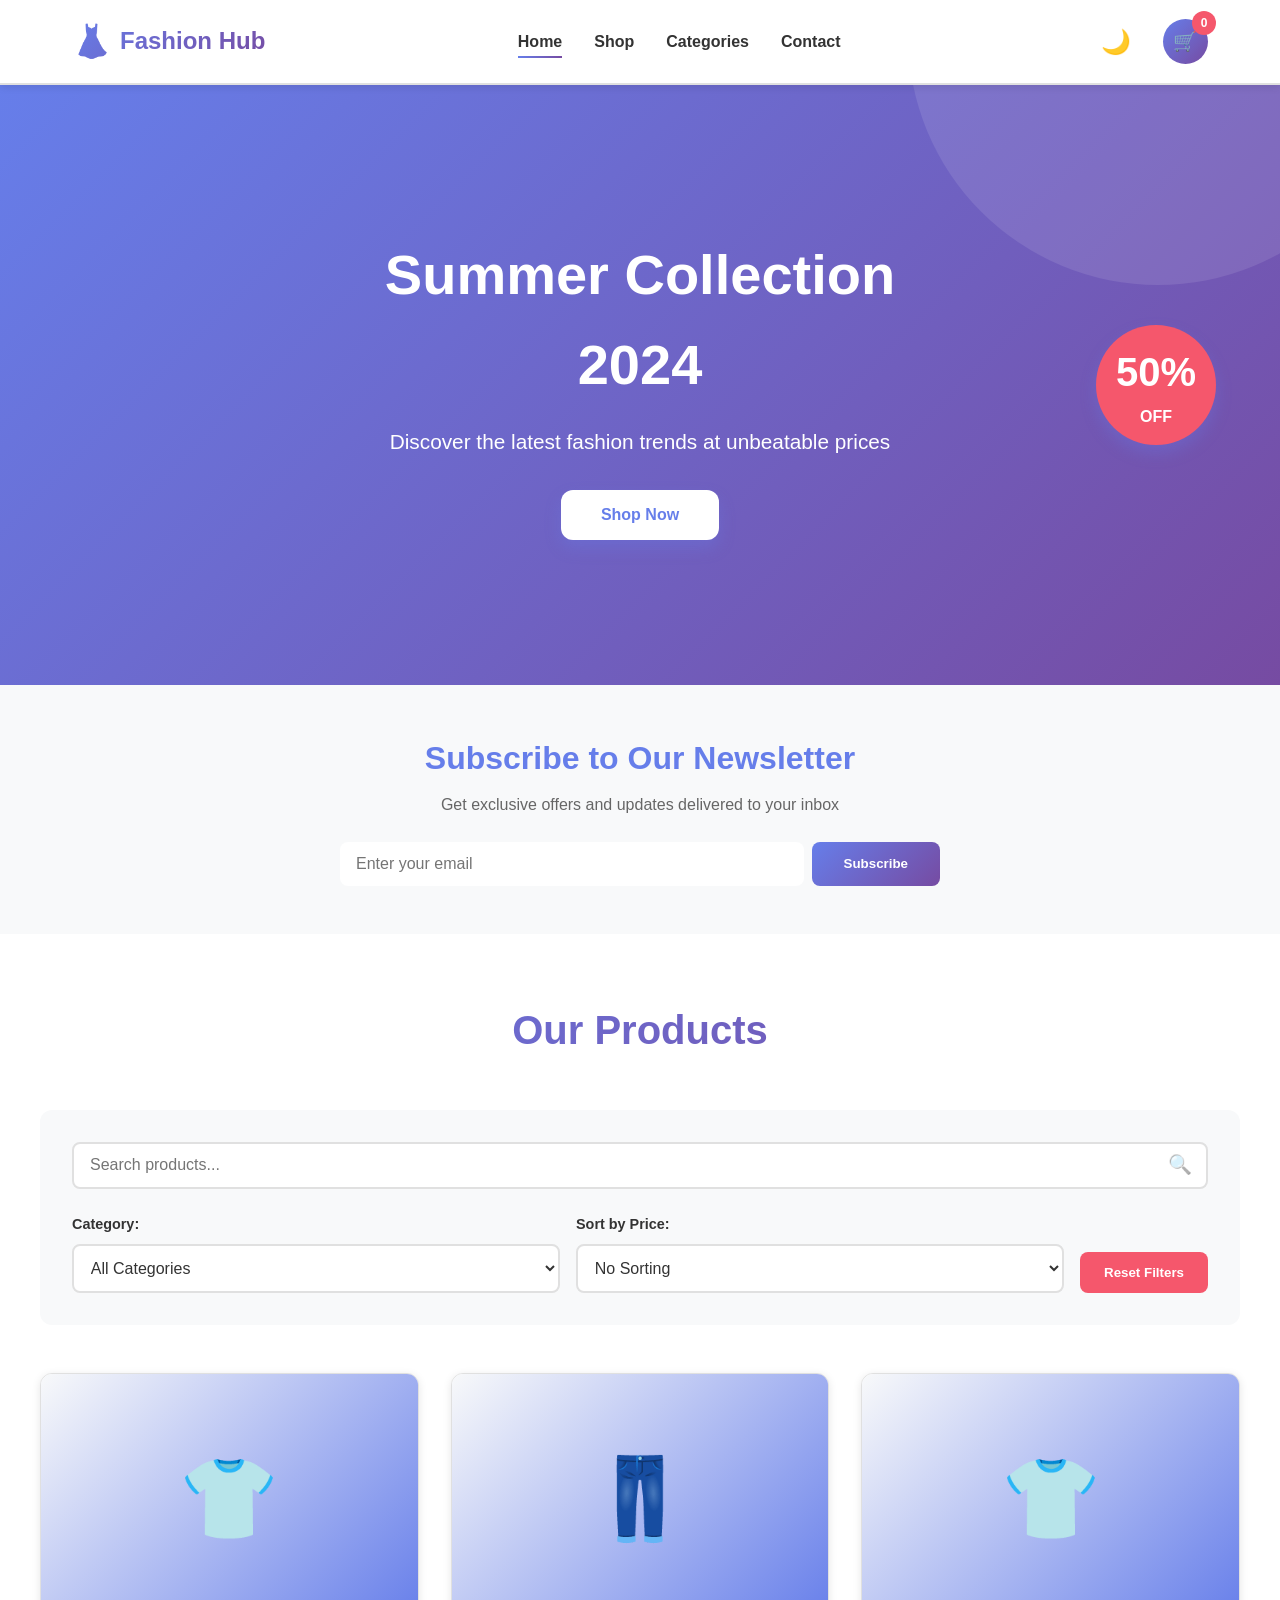
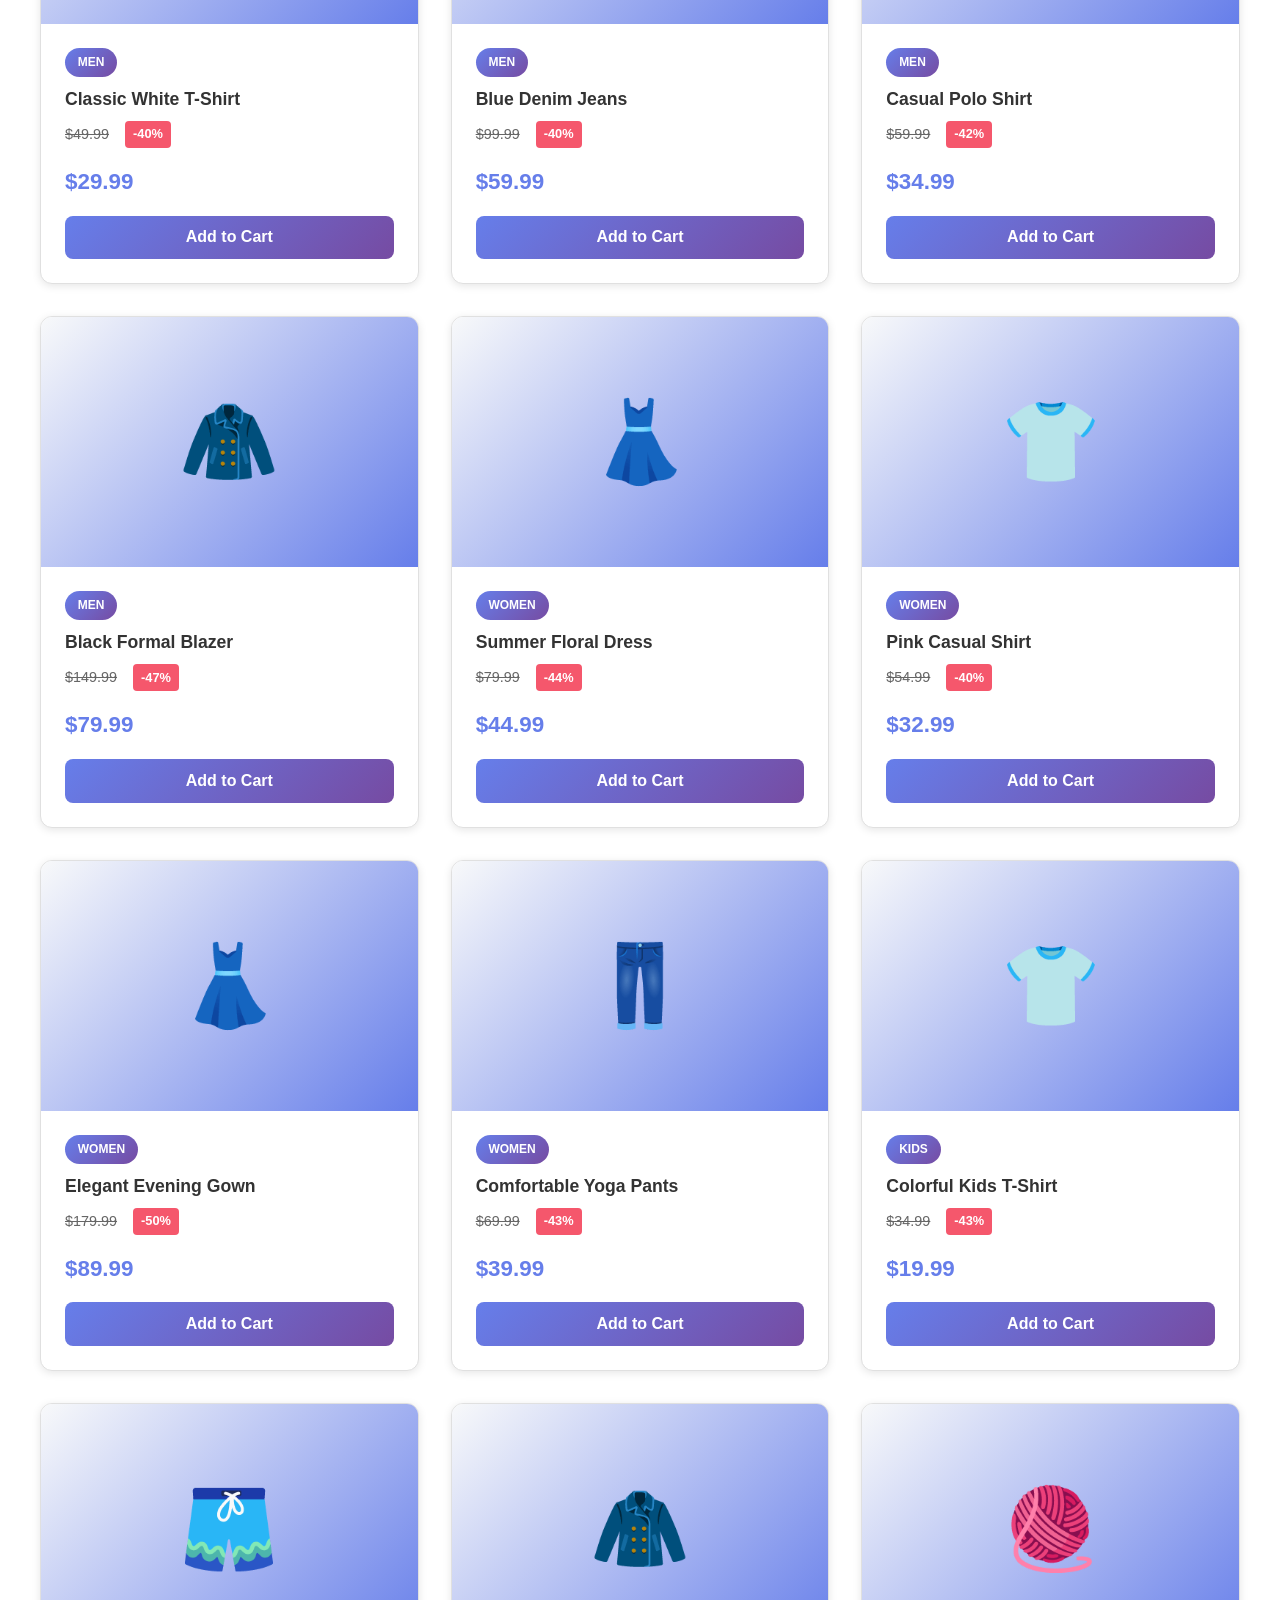
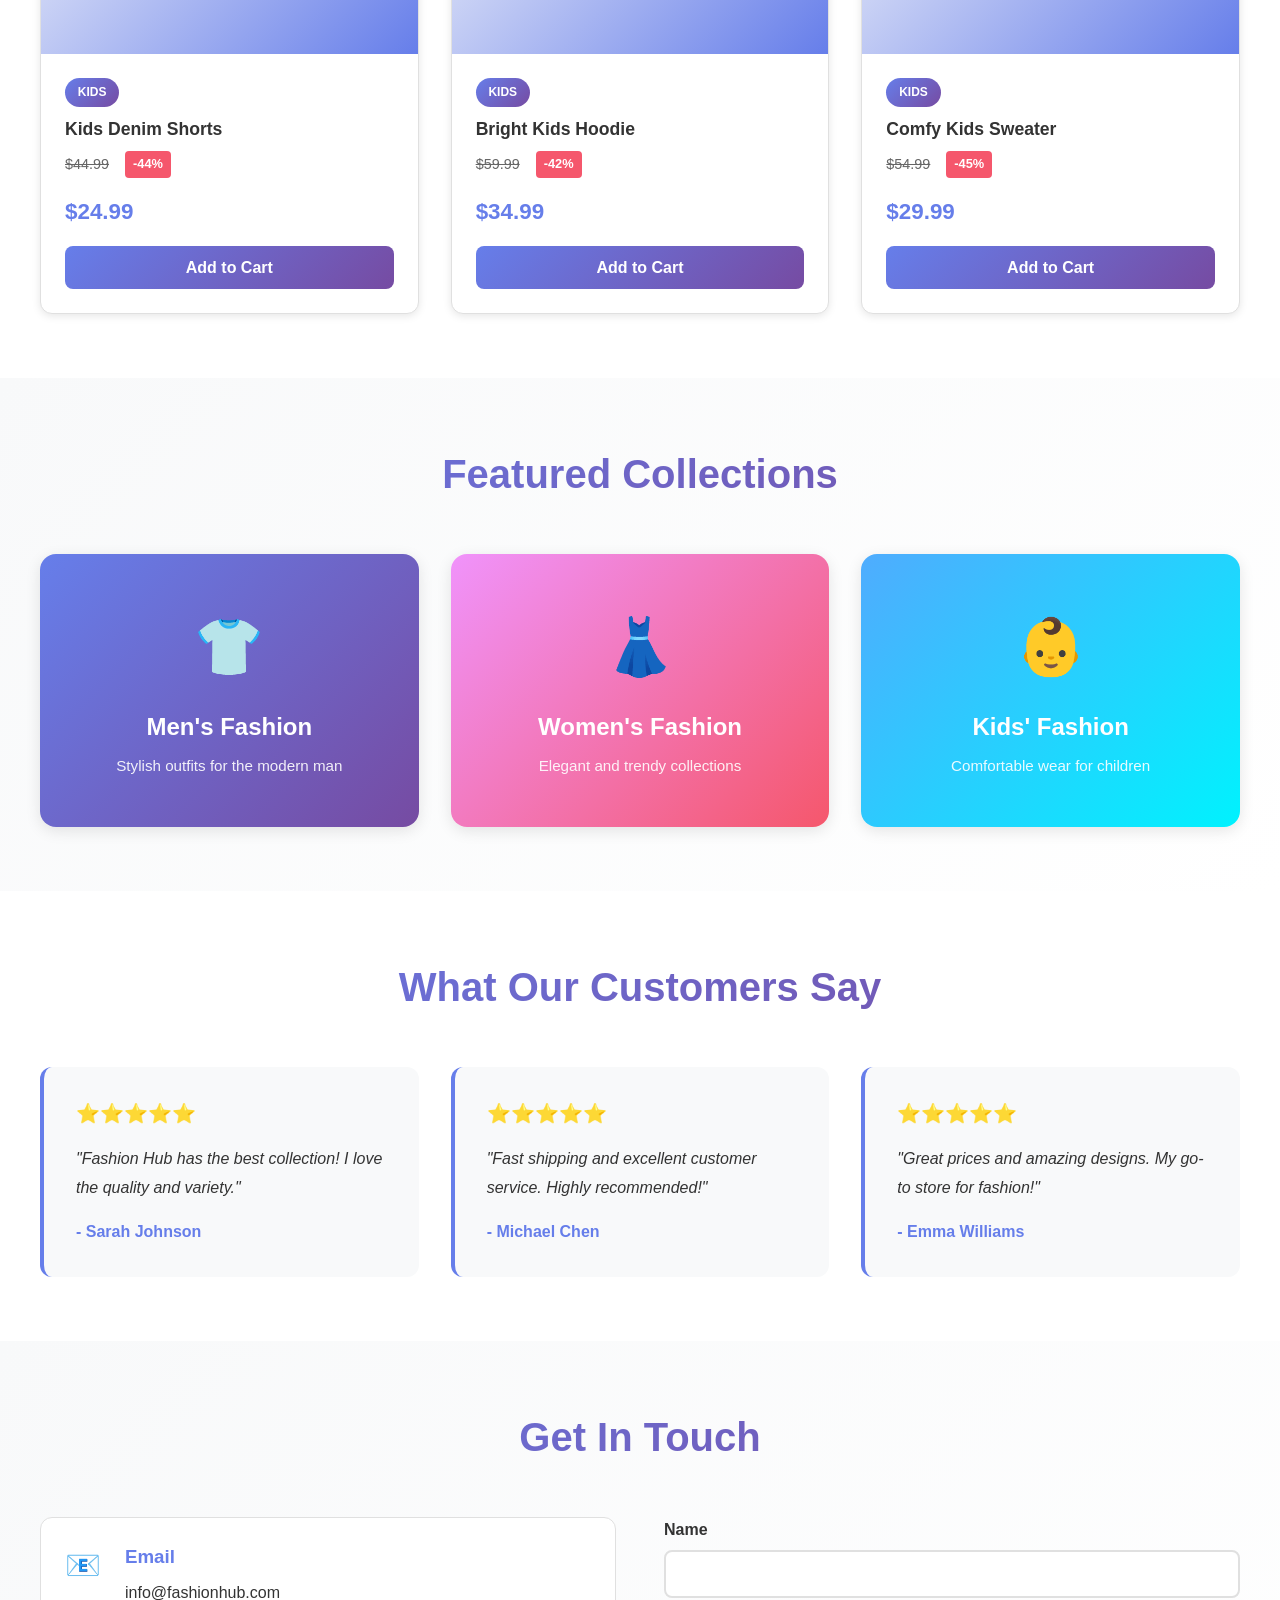
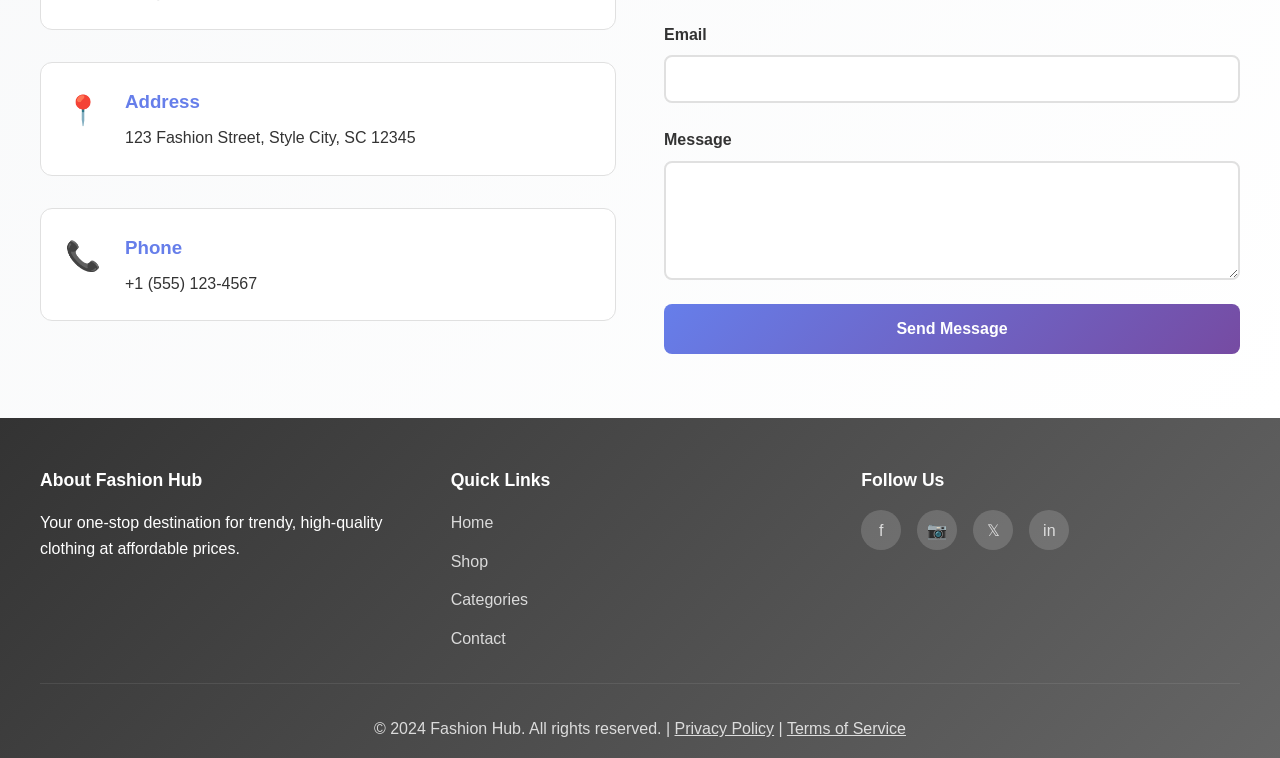
<file: index.html>
<!DOCTYPE html>
<html lang="en">
<head>
    <meta charset="UTF-8">
    <meta name="viewport" content="width=device-width, initial-scale=1.0">
    <title>Fashion Hub - Online Clothing Store</title>
    <style>

:root {
    /* Color Scheme - Light Mode */
    --primary-color: #667eea;
    --secondary-color: #764ba2;
    --accent-color: #f5576c;
    --text-color: #333333;
    --light-text: #666666;
    --bg-color: #ffffff;
    --light-bg: #f8f9fa;
    --border-color: #e0e0e0;
    --shadow: 0 2px 8px rgba(0, 0, 0, 0.1);
    --shadow-hover: 0 8px 16px rgba(102, 126, 234, 0.3);
    
    /* Spacing */
    --spacing-xs: 0.5rem;
    --spacing-sm: 1rem;
    --spacing-md: 1.5rem;
    --spacing-lg: 2rem;
    --spacing-xl: 3rem;
    
    /* Border Radius */
    --radius-sm: 4px;
    --radius-md: 8px;
    --radius-lg: 12px;
    --radius-xl: 16px;
    
    /* Transitions */
    --transition: all 0.3s ease;
}

/* Dark Mode Variables */
body.dark-mode {
    --text-color: #f0f0f0;
    --light-text: #b0b0b0;
    --bg-color: #1a1a1a;
    --light-bg: #2d2d2d;
    --border-color: #404040;
    --shadow: 0 2px 8px rgba(0, 0, 0, 0.3);
    --shadow-hover: 0 8px 16px rgba(102, 126, 234, 0.5);
}

* {
    margin: 0;
    padding: 0;
    box-sizing: border-box;
}

html {
    scroll-behavior: smooth;
}

body {
    font-family: 'Segoe UI', Tahoma, Geneva, Verdana, sans-serif;
    background-color: var(--bg-color);
    color: var(--text-color);
    line-height: 1.6;
    transition: background-color 0.3s ease, color 0.3s ease;
}

a {
    text-decoration: none;
    color: inherit;
    transition: var(--transition);
}

button {
    cursor: pointer;
    border: none;
    font-family: inherit;
    transition: var(--transition);
}

/* ==================== 
   Loading Animation
   ==================== */

.loading-animation {
    position: fixed;
    top: 0;
    left: 0;
    width: 100%;
    height: 100%;
    background: var(--bg-color);
    display: flex;
    flex-direction: column;
    justify-content: center;
    align-items: center;
    z-index: 9999;
    animation: fadeOut 0.5s ease-out 1.5s forwards;
}

.spinner {
    width: 50px;
    height: 50px;
    border: 4px solid var(--light-bg);
    border-top-color: var(--primary-color);
    border-radius: 50%;
    animation: spin 1s linear infinite;
}

.loading-animation p {
    margin-top: 1rem;
    color: var(--light-text);
    font-weight: 600;
}

@keyframes spin {
    to { transform: rotate(360deg); }
}

@keyframes fadeOut {
    to {
        opacity: 0;
        visibility: hidden;
    }
}

/* ==================== 
   Navigation Bar
   ==================== */

.navbar {
    background: var(--bg-color);
    box-shadow: var(--shadow);
    position: sticky;
    top: 0;
    z-index: 100;
    border-bottom: 2px solid var(--border-color);
    transition: var(--transition);
}

.navbar-container {
    max-width: 1200px;
    margin: 0 auto;
    padding: 1rem 2rem;
    display: flex;
    justify-content: space-between;
    align-items: center;
}

.navbar-logo {
    display: flex;
    align-items: center;
    gap: 0.5rem;
    font-size: 1.5rem;
    font-weight: 700;
    background: linear-gradient(135deg, var(--primary-color), var(--secondary-color));
    -webkit-background-clip: text;
    -webkit-text-fill-color: transparent;
    background-clip: text;
}

.logo-icon {
    font-size: 2rem;
}

.nav-menu {
    display: flex;
    list-style: none;
    gap: 2rem;
}

.nav-link {
    font-weight: 600;
    color: var(--text-color);
    position: relative;
    padding-bottom: 0.5rem;
}

.nav-link::after {
    content: '';
    position: absolute;
    bottom: 0;
    left: 0;
    width: 0;
    height: 2px;
    background: linear-gradient(90deg, var(--primary-color), var(--secondary-color));
    transition: width 0.3s ease;
}

.nav-link:hover::after,
.nav-link.active::after {
    width: 100%;
}

.navbar-right {
    display: flex;
    align-items: center;
    gap: 1.5rem;
}

.theme-toggle {
    background: none;
    font-size: 1.5rem;
    cursor: pointer;
    padding: 0.5rem;
    border-radius: 50%;
    transition: var(--transition);
}

.theme-toggle:hover {
    background: var(--light-bg);
    transform: scale(1.1);
}

.cart-icon-container {
    position: relative;
}

.cart-btn {
    background: linear-gradient(135deg, var(--primary-color), var(--secondary-color));
    color: white;
    border-radius: 50%;
    width: 45px;
    height: 45px;
    display: flex;
    align-items: center;
    justify-content: center;
    font-size: 1.2rem;
    position: relative;
    transition: var(--transition);
}

.cart-btn:hover {
    transform: scale(1.1);
    box-shadow: var(--shadow-hover);
}

.cart-count {
    position: absolute;
    top: -8px;
    right: -8px;
    background: var(--accent-color);
    color: white;
    width: 24px;
    height: 24px;
    border-radius: 50%;
    display: flex;
    align-items: center;
    justify-content: center;
    font-size: 0.75rem;
    font-weight: 700;
}

.hamburger-menu {
    display: none;
    flex-direction: column;
    cursor: pointer;
    gap: 0.4rem;
}

.hamburger-menu span {
    width: 25px;
    height: 3px;
    background: var(--text-color);
    border-radius: 2px;
    transition: var(--transition);
}

/* ==================== 
   Hero Section
   ==================== */

.hero {
    background: linear-gradient(135deg, var(--primary-color), var(--secondary-color));
    color: white;
    padding: 8rem 2rem;
    text-align: center;
    position: relative;
    overflow: hidden;
    min-height: 600px;
    display: flex;
    align-items: center;
    justify-content: center;
}

.hero::before {
    content: '';
    position: absolute;
    top: -50%;
    right: -10%;
    width: 500px;
    height: 500px;
    background: rgba(255, 255, 255, 0.1);
    border-radius: 50%;
    animation: float 6s ease-in-out infinite;
}

.hero-content {
    position: relative;
    z-index: 2;
    max-width: 600px;
    margin: 0 auto;
}

.hero-title {
    font-size: 3.5rem;
    font-weight: 700;
    margin-bottom: 1rem;
    animation: slideDown 0.8s ease-out;
}

.hero-subtitle {
    font-size: 1.3rem;
    margin-bottom: 2rem;
    opacity: 0.95;
    animation: slideUp 0.8s ease-out 0.2s both;
}

.hero-btn {
    background: white;
    color: var(--primary-color);
    padding: 1rem 2.5rem;
    font-size: 1rem;
    font-weight: 700;
    border-radius: var(--radius-lg);
    box-shadow: var(--shadow-hover);
    transition: var(--transition);
    animation: slideUp 0.8s ease-out 0.4s both;
}

.hero-btn:hover {
    transform: translateY(-3px);
    box-shadow: 0 12px 20px rgba(0, 0, 0, 0.2);
}

.hero-discount {
    position: absolute;
    right: 5%;
    top: 50%;
    transform: translateY(-50%);
}

.discount-badge {
    background: var(--accent-color);
    width: 120px;
    height: 120px;
    border-radius: 50%;
    display: flex;
    flex-direction: column;
    justify-content: center;
    align-items: center;
    color: white;
    font-weight: 700;
    box-shadow: var(--shadow-hover);
    animation: pulse 2s ease-in-out infinite;
}

.discount-percent {
    font-size: 2.5rem;
}

.discount-text {
    font-size: 1rem;
}

@keyframes float {
    0%, 100% { transform: translateY(0px); }
    50% { transform: translateY(-20px); }
}

@keyframes slideDown {
    from {
        opacity: 0;
        transform: translateY(-30px);
    }
    to {
        opacity: 1;
        transform: translateY(0);
    }
}

@keyframes slideUp {
    from {
        opacity: 0;
        transform: translateY(30px);
    }
    to {
        opacity: 1;
        transform: translateY(0);
    }
}

@keyframes pulse {
    0%, 100% { transform: scale(1); }
    50% { transform: scale(1.05); }
}

/* ==================== 
   Newsletter Section
   ==================== */

.newsletter-section {
    background: linear-gradient(135deg, var(--light-bg), var(--light-bg));
    padding: 3rem 2rem;
    text-align: center;
}

.newsletter-container {
    max-width: 600px;
    margin: 0 auto;
}

.newsletter-container h2 {
    font-size: 2rem;
    margin-bottom: 0.5rem;
    color: var(--primary-color);
}

.newsletter-container p {
    color: var(--light-text);
    margin-bottom: 1.5rem;
}

.newsletter-form {
    display: flex;
    gap: 0.5rem;
}

#newsletterEmail {
    flex: 1;
    padding: 0.8rem 1rem;
    border: none;
    border-radius: var(--radius-md);
    font-size: 1rem;
    background: var(--bg-color);
    color: var(--text-color);
    transition: var(--transition);
}

#newsletterEmail:focus {
    outline: 2px solid var(--primary-color);
}

.newsletter-btn {
    background: linear-gradient(135deg, var(--primary-color), var(--secondary-color));
    color: white;
    padding: 0.8rem 2rem;
    border-radius: var(--radius-md);
    font-weight: 700;
    transition: var(--transition);
}

.newsletter-btn:hover {
    transform: translateY(-2px);
    box-shadow: var(--shadow-hover);
}

/* ==================== 
   Shop Section
   ==================== */

.shop {
    padding: 4rem 2rem;
    background: var(--bg-color);
}

.shop-container {
    max-width: 1200px;
    margin: 0 auto;
}

.section-title {
    font-size: 2.5rem;
    text-align: center;
    margin-bottom: 3rem;
    background: linear-gradient(135deg, var(--primary-color), var(--secondary-color));
    -webkit-background-clip: text;
    -webkit-text-fill-color: transparent;
    background-clip: text;
}

.search-filter-container {
    background: var(--light-bg);
    padding: 2rem;
    border-radius: var(--radius-lg);
    margin-bottom: 3rem;
    display: flex;
    flex-direction: column;
    gap: 1.5rem;
}

.search-box {
    position: relative;
    display: flex;
    align-items: center;
}

.search-input {
    width: 100%;
    padding: 0.8rem 2.5rem 0.8rem 1rem;
    border: 2px solid var(--border-color);
    border-radius: var(--radius-md);
    font-size: 1rem;
    background: var(--bg-color);
    color: var(--text-color);
    transition: var(--transition);
}

.search-input:focus {
    outline: none;
    border-color: var(--primary-color);
    box-shadow: 0 0 0 3px rgba(102, 126, 234, 0.1);
}

.search-icon {
    position: absolute;
    right: 1rem;
    font-size: 1.2rem;
    opacity: 0.5;
}

.filter-controls {
    display: flex;
    gap: 1rem;
    flex-wrap: wrap;
}

.filter-group {
    flex: 1;
    min-width: 200px;
    display: flex;
    flex-direction: column;
    gap: 0.5rem;
}

.filter-group label {
    font-weight: 600;
    color: var(--text-color);
    font-size: 0.9rem;
}

.filter-select {
    padding: 0.8rem;
    border: 2px solid var(--border-color);
    border-radius: var(--radius-md);
    background: var(--bg-color);
    color: var(--text-color);
    font-size: 1rem;
    cursor: pointer;
    transition: var(--transition);
}

.filter-select:focus {
    outline: none;
    border-color: var(--primary-color);
}

.filter-select:hover {
    border-color: var(--primary-color);
}

.reset-filters-btn {
    background: var(--accent-color);
    color: white;
    padding: 0.8rem 1.5rem;
    border-radius: var(--radius-md);
    font-weight: 600;
    align-self: flex-end;
    transition: var(--transition);
}

.reset-filters-btn:hover {
    transform: scale(1.05);
    box-shadow: var(--shadow-hover);
}

/* ==================== 
   Products Grid
   ==================== */

.products-grid {
    display: grid;
    grid-template-columns: repeat(auto-fill, minmax(280px, 1fr));
    gap: 2rem;
    animation: fadeIn 0.6s ease-out;
}

.product-card {
    background: var(--bg-color);
    border-radius: var(--radius-lg);
    overflow: hidden;
    box-shadow: var(--shadow);
    transition: var(--transition);
    border: 1px solid var(--border-color);
}

.product-card:hover {
    transform: translateY(-8px);
    box-shadow: var(--shadow-hover);
}

.product-image {
    width: 100%;
    height: 250px;
    background: linear-gradient(135deg, var(--light-bg), var(--primary-color));
    display: flex;
    align-items: center;
    justify-content: center;
    font-size: 5rem;
    overflow: hidden;
    position: relative;
}

.product-image::after {
    content: '';
    position: absolute;
    inset: 0;
    background: rgba(0, 0, 0, 0);
    transition: background 0.3s ease;
}

.product-card:hover .product-image::after {
    background: rgba(0, 0, 0, 0.1);
}

.product-info {
    padding: 1.5rem;
}

.product-category {
    display: inline-block;
    background: linear-gradient(135deg, var(--primary-color), var(--secondary-color));
    color: white;
    padding: 0.3rem 0.8rem;
    border-radius: 20px;
    font-size: 0.75rem;
    font-weight: 700;
    margin-bottom: 0.5rem;
    text-transform: uppercase;
}

.product-name {
    font-size: 1.1rem;
    font-weight: 700;
    margin-bottom: 0.5rem;
    color: var(--text-color);
}

.product-price {
    font-size: 1.4rem;
    color: var(--primary-color);
    font-weight: 700;
    margin-bottom: 1rem;
}

.product-original-price {
    text-decoration: line-through;
    color: var(--light-text);
    font-size: 0.9rem;
    margin-right: 0.5rem;
}

.product-discount {
    background: var(--accent-color);
    color: white;
    padding: 0.2rem 0.5rem;
    border-radius: 4px;
    font-size: 0.8rem;
    font-weight: 700;
}

.add-to-cart-btn {
    width: 100%;
    background: linear-gradient(135deg, var(--primary-color), var(--secondary-color));
    color: white;
    padding: 0.8rem;
    border-radius: var(--radius-md);
    font-weight: 600;
    font-size: 1rem;
    transition: var(--transition);
}

.add-to-cart-btn:hover {
    transform: scale(1.05);
    box-shadow: var(--shadow-hover);
}

.add-to-cart-btn:active {
    transform: scale(0.98);
}

.no-products-message {
    text-align: center;
    padding: 3rem;
    font-size: 1.2rem;
    color: var(--light-text);
}

@keyframes fadeIn {
    from {
        opacity: 0;
    }
    to {
        opacity: 1;
    }
}

/* ==================== 
   Featured Section
   ==================== */

.featured-section {
    background: linear-gradient(135deg, var(--light-bg), var(--bg-color));
    padding: 4rem 2rem;
}

.featured-container {
    max-width: 1200px;
    margin: 0 auto;
}

.category-cards {
    display: grid;
    grid-template-columns: repeat(auto-fit, minmax(300px, 1fr));
    gap: 2rem;
}

.category-card {
    padding: 3rem 2rem;
    border-radius: var(--radius-xl);
    color: white;
    text-align: center;
    cursor: pointer;
    transition: var(--transition);
    box-shadow: 0 4px 15px rgba(0, 0, 0, 0.1);
}

.category-card:hover {
    transform: translateY(-10px);
    box-shadow: 0 12px 25px rgba(0, 0, 0, 0.2);
}

.category-icon {
    font-size: 3.5rem;
    display: block;
    margin-bottom: 1rem;
    transition: var(--transition);
}

.category-card:hover .category-icon {
    transform: scale(1.2);
}

.category-card h3 {
    font-size: 1.5rem;
    margin-bottom: 0.5rem;
}

.category-card p {
    font-size: 0.95rem;
    opacity: 0.9;
}

/* ==================== 
   Testimonials Section
   ==================== */

.testimonials-section {
    padding: 4rem 2rem;
    background: var(--bg-color);
}

.testimonials-container {
    max-width: 1200px;
    margin: 0 auto;
}

.testimonials-grid {
    display: grid;
    grid-template-columns: repeat(auto-fit, minmax(300px, 1fr));
    gap: 2rem;
}

.testimonial-card {
    background: var(--light-bg);
    padding: 2rem;
    border-radius: var(--radius-lg);
    border-left: 4px solid var(--primary-color);
    transition: var(--transition);
}

.testimonial-card:hover {
    transform: translateX(5px);
    box-shadow: var(--shadow-hover);
}

.stars {
    font-size: 1.2rem;
    margin-bottom: 1rem;
}

.testimonial-text {
    font-style: italic;
    color: var(--text-color);
    margin-bottom: 1rem;
    line-height: 1.8;
}

.testimonial-author {
    font-weight: 700;
    color: var(--primary-color);
}

/* ==================== 
   Contact Section
   ==================== */

.contact-section {
    padding: 4rem 2rem;
    background: linear-gradient(135deg, var(--light-bg), var(--bg-color));
}

.contact-container {
    max-width: 1200px;
    margin: 0 auto;
}

.contact-content {
    display: grid;
    grid-template-columns: 1fr 1fr;
    gap: 3rem;
    margin-top: 3rem;
}

.contact-info {
    display: flex;
    flex-direction: column;
    gap: 2rem;
}

.info-item {
    display: flex;
    gap: 1.5rem;
    padding: 1.5rem;
    background: var(--bg-color);
    border-radius: var(--radius-lg);
    border: 1px solid var(--border-color);
}

.info-icon {
    font-size: 1.8rem;
    flex-shrink: 0;
}

.info-item h3 {
    margin-bottom: 0.5rem;
    color: var(--primary-color);
}

.contact-form {
    display: flex;
    flex-direction: column;
    gap: 1.5rem;
}

.form-group {
    display: flex;
    flex-direction: column;
    gap: 0.5rem;
}

.form-group label {
    font-weight: 600;
    color: var(--text-color);
}

.form-group input,
.form-group textarea {
    padding: 0.8rem;
    border: 2px solid var(--border-color);
    border-radius: var(--radius-md);
    background: var(--bg-color);
    color: var(--text-color);
    font-family: inherit;
    font-size: 1rem;
    transition: var(--transition);
}

.form-group input:focus,
.form-group textarea:focus {
    outline: none;
    border-color: var(--primary-color);
    box-shadow: 0 0 0 3px rgba(102, 126, 234, 0.1);
}

.error-message {
    color: var(--accent-color);
    font-size: 0.8rem;
    display: none;
}

.form-group.error input,
.form-group.error textarea {
    border-color: var(--accent-color);
}

.form-group.error .error-message {
    display: block;
}

.submit-btn {
    background: linear-gradient(135deg, var(--primary-color), var(--secondary-color));
    color: white;
    padding: 1rem;
    border-radius: var(--radius-md);
    font-weight: 700;
    font-size: 1rem;
    transition: var(--transition);
}

.submit-btn:hover {
    transform: translateY(-3px);
    box-shadow: var(--shadow-hover);
}

/* ==================== 
   Footer
   ==================== */

.footer {
    background: linear-gradient(135deg, var(--text-color), var(--light-text));
    color: white;
    padding: 3rem 2rem 1rem;
}

.footer-container {
    max-width: 1200px;
    margin: 0 auto;
}

.footer-content {
    display: grid;
    grid-template-columns: repeat(auto-fit, minmax(250px, 1fr));
    gap: 2rem;
    margin-bottom: 2rem;
}

.footer-section h4 {
    margin-bottom: 1rem;
    font-size: 1.1rem;
}

.footer-section ul {
    list-style: none;
    display: flex;
    flex-direction: column;
    gap: 0.8rem;
}

.footer-section a {
    opacity: 0.8;
    transition: var(--transition);
}

.footer-section a:hover {
    opacity: 1;
}

.social-links {
    display: flex;
    gap: 1rem;
}

.social-icon {
    width: 40px;
    height: 40px;
    border-radius: 50%;
    background: rgba(255, 255, 255, 0.2);
    display: flex;
    align-items: center;
    justify-content: center;
    transition: var(--transition);
}

.social-icon:hover {
    background: white;
    color: var(--primary-color);
}

.footer-bottom {
    text-align: center;
    padding-top: 2rem;
    border-top: 1px solid rgba(255, 255, 255, 0.1);
    opacity: 0.8;
}

.footer-bottom a {
    text-decoration: underline;
}

/* ==================== 
   Cart Modal
   ==================== */

.cart-modal {
    position: fixed;
    top: 0;
    left: 0;
    width: 100%;
    height: 100%;
    display: flex;
    justify-content: flex-end;
    visibility: hidden;
    opacity: 0;
    pointer-events: none;
    background: rgba(17, 24, 39, 0.65);
    backdrop-filter: blur(8px);
    z-index: 1000;
    transition: opacity 0.3s ease, visibility 0.3s ease;
}

.cart-modal.active {
    visibility: visible;
    opacity: 1;
    pointer-events: auto;
}

.cart-modal-content {
    background: rgba(255, 255, 255, 0.96);
    width: min(900px, 100%);
    max-width: 900px;
    height: 100vh;
    display: flex;
    flex-direction: column;
    animation: slideInRight 0.3s ease-out;
    box-shadow: -24px 0 80px rgba(0, 0, 0, 0.18);
    border-left: 1px solid rgba(255, 255, 255, 0.35);
}

body.dark-mode .cart-modal-content {
    background: rgba(14, 18, 26, 0.98);
    border-left-color: rgba(255, 255, 255, 0.1);
}

.cart-body {
    display: flex;
    gap: 1.5rem;
    flex: 1;
    padding: 1.5rem;
    overflow: hidden;
}

.cart-items-section {
    flex: 1.6;
    display: flex;
    flex-direction: column;
    min-height: 0;
}

.cart-items-header {
    display: flex;
    justify-content: space-between;
    align-items: center;
    margin-bottom: 1rem;
}

.cart-items-header h3,
.order-summary h3 {
    font-size: 1.2rem;
    margin: 0;
    color: var(--text-color);
}

.order-summary {
    flex: 0.9;
    background: rgba(245, 247, 250, 0.95);
    border-radius: var(--radius-xl);
    padding: 1.5rem;
    border: 1px solid rgba(102, 126, 234, 0.12);
    display: flex;
    flex-direction: column;
    gap: 1rem;
    min-width: 280px;
    max-height: calc(100vh - 120px);
}

.order-summary .summary-line {
    display: flex;
    justify-content: space-between;
    font-size: 1rem;
    color: var(--text-color);
    padding: 0.75rem 0;
    border-bottom: 1px solid rgba(102, 126, 234, 0.12);
}

.order-summary .summary-line.total-line {
    font-size: 1.25rem;
    font-weight: 700;
    border-bottom: none;
}

.cart-items-container {
    flex: 1;
    overflow-y: auto;
    padding-right: 0.5rem;
    min-height: 0;
}

.cart-item {
    display: flex;
    gap: 1rem;
    padding: 1rem;
    border-bottom: 1px solid var(--border-color);
    animation: slideUp 0.3s ease-out;
}

.order-summary .payment-section {
    margin: 0;
    padding: 0;
    background: transparent;
    border: none;
}

.order-summary .payment-options {
    background: rgba(255, 255, 255, 0.95);
    border-radius: var(--radius-md);
    padding: 0.5rem;
}

.order-summary .payment-option {
    background: transparent;
    border: none;
    padding: 0.7rem 0.5rem;
}

.order-summary .payment-option:hover {
    background: rgba(102, 126, 234, 0.08);
}

.order-summary .checkout-btn {
    margin-top: auto;
}

@media (max-width: 900px) {
    .cart-modal-content {
        max-width: 100%;
        width: 100%;
        border-left: none;
        border-radius: 0;
        box-shadow: none;
    }

    .cart-body {
        flex-direction: column;
        padding: 1rem;
        gap: 1rem;
    }

    .order-summary {
        width: 100%;
        max-height: none;
        margin-top: 0.5rem;
    }

    .cart-items-container {
        padding-right: 0;
    }
}

@media (max-width: 768px) {
    .cart-items-header {
        flex-direction: column;
        align-items: flex-start;
        gap: 0.5rem;
    }

    .cart-items-section,
    .order-summary {
        width: 100%;
    }

    .cart-item {
        flex-direction: column;
        align-items: stretch;
    }

    .cart-item-image {
        width: 60px;
        height: 60px;
        font-size: 1.5rem;
    }

    .cart-item-details {
        width: 100%;
    }

    .cart-item-quantity {
        flex-wrap: wrap;
        gap: 0.5rem;
    }

    .payment-options {
        grid-template-columns: 1fr;
    }

    .payment-option {
        width: 100%;
        padding: 0.85rem 0.75rem;
    }

    .close-cart {
        font-size: 1.8rem;
    }
}

.cart-modal-header {
    display: flex;
    justify-content: space-between;
    align-items: center;
    padding: 1.5rem;
    border-bottom: 1px solid var(--border-color);
}
    display: flex;
    justify-content: space-between;
    align-items: center;
    padding: 1.5rem;
    border-bottom: 1px solid var(--border-color);
}

.close-cart {
    background: none;
    font-size: 1.5rem;
    cursor: pointer;
    color: var(--text-color);
}

.cart-items-container {
    flex: 1;
    overflow-y: auto;
    padding: 1.5rem;
}

.cart-item {
    display: flex;
    gap: 1rem;
    padding: 1rem;
    border-bottom: 1px solid var(--border-color);
    animation: slideUp 0.3s ease-out;
}

.cart-item-image {
    width: 80px;
    height: 80px;
    background: var(--light-bg);
    border-radius: var(--radius-md);
    display: flex;
    align-items: center;
    justify-content: center;
    font-size: 2rem;
    flex-shrink: 0;
}

.cart-item-details {
    flex: 1;
}

.cart-item-name {
    font-weight: 600;
    margin-bottom: 0.3rem;
}

.cart-item-price {
    color: var(--primary-color);
    font-weight: 700;
    margin-bottom: 0.5rem;
}

.cart-item-quantity {
    display: flex;
    align-items: center;
    gap: 0.5rem;
}

.quantity-btn {
    background: var(--light-bg);
    border: none;
    width: 25px;
    height: 25px;
    border-radius: 4px;
    cursor: pointer;
    transition: var(--transition);
    font-weight: 700;
}

.quantity-btn:hover {
    background: var(--primary-color);
    color: white;
}

.cart-item-remove {
    background: none;
    color: var(--accent-color);
    font-weight: 700;
    cursor: pointer;
    margin-top: 0.5rem;
}

.cart-empty {
    display: flex;
    flex-direction: column;
    align-items: center;
    justify-content: center;
    height: 100%;
    gap: 1rem;
    text-align: center;
}

.continue-shopping-btn {
    background: linear-gradient(135deg, var(--primary-color), var(--secondary-color));
    color: white;
    padding: 0.8rem 1.5rem;
    border-radius: var(--radius-md);
    font-weight: 600;
}

.cart-footer {
    border-top: 2px solid var(--border-color);
    padding: 1.5rem;
    background: var(--light-bg);
}

.cart-total {
    display: flex;
    justify-content: space-between;
    font-size: 1.2rem;
    font-weight: 700;
    margin-bottom: 1rem;
    color: var(--primary-color);
}

.checkout-btn {
    width: 100%;
    background: linear-gradient(135deg, var(--primary-color), var(--secondary-color));
    color: white;
    padding: 1rem;
    border-radius: var(--radius-md);
    font-weight: 700;
    font-size: 1rem;
    transition: var(--transition);
}

.checkout-btn:hover {
    transform: translateY(-2px);
    box-shadow: var(--shadow-hover);
}

.payment-section {
    margin: 1.5rem 0;
    padding: 1rem;
    background: rgba(102, 126, 234, 0.08);
    border-radius: var(--radius-md);
    border: 1px solid rgba(102, 126, 234, 0.15);
}

.payment-section h3 {
    margin-bottom: 0.75rem;
    color: var(--text-color);
    font-size: 1rem;
}

.payment-options {
    display: grid;
    gap: 0.75rem;
}

.payment-option {
    display: flex;
    align-items: center;
    gap: 0.75rem;
    padding: 0.75rem 1rem;
    border-radius: var(--radius-sm);
    background: rgba(255, 255, 255, 0.9);
    border: 1px solid rgba(102, 126, 234, 0.15);
    color: var(--text-color);
    transition: var(--transition);
}

.payment-option input {
    accent-color: var(--primary-color);
}

.payment-option:hover {
    background: rgba(102, 126, 234, 0.14);
}

body.dark-mode .payment-section {
    background: rgba(255, 255, 255, 0.05);
    border-color: rgba(255, 255, 255, 0.1);
}

body.dark-mode .payment-option {
    background: rgba(255, 255, 255, 0.03);
    border-color: rgba(255, 255, 255, 0.08);
}

@keyframes slideInRight {
    from {
        transform: translateX(100%);
    }
    to {
        transform: translateX(0);
    }
}

/* ==================== 
   Responsive Design
   ==================== */

@media (max-width: 768px) {
    .hamburger-menu {
        display: flex;
    }

    .nav-menu {
        position: fixed;
        left: -100%;
        top: 70px;
        flex-direction: column;
        background-color: var(--bg-color);
        width: 100%;
        text-align: center;
        transition: 0.3s;
        padding: 2rem 0;
        gap: 0;
    }

    .nav-menu.active {
        left: 0;
    }

    .nav-link {
        display: block;
        padding: 1.5rem;
        border-bottom: 1px solid var(--border-color);
    }

    .navbar-logo {
        font-size: 1.2rem;
    }

    .logo-icon {
        font-size: 1.5rem;
    }

    .hero {
        padding: 4rem 2rem;
        min-height: 400px;
    }

    .hero-title {
        font-size: 2.2rem;
    }

    .hero-subtitle {
        font-size: 1rem;
    }

    .hero-discount {
        position: static;
        margin-top: 2rem;
        transform: none;
    }

    .discount-badge {
        width: 100px;
        height: 100px;
    }

    .discount-percent {
        font-size: 2rem;
    }

    .search-filter-container {
        flex-direction: column;
    }

    .filter-controls {
        flex-direction: column;
    }

    .filter-group {
        width: 100%;
    }

    .reset-filters-btn {
        align-self: stretch;
    }

    .products-grid {
        grid-template-columns: repeat(auto-fill, minmax(200px, 1fr));
        gap: 1.5rem;
    }

    .contact-content {
        grid-template-columns: 1fr;
    }

    .cart-modal-content {
        max-width: 100%;
    }

    .newsletter-form {
        flex-direction: column;
    }

    .section-title {
        font-size: 1.8rem;
    }
}

@media (max-width: 480px) {
    .navbar-container {
        padding: 1rem;
        gap: 1rem;
    }

    .navbar-right {
        gap: 0.5rem;
    }

    .cart-btn {
        width: 40px;
        height: 40px;
    }

    .hero-title {
        font-size: 1.8rem;
    }

    .hero-subtitle {
        font-size: 0.95rem;
    }

    .products-grid {
        grid-template-columns: 1fr;
    }

    .product-image {
        height: 200px;
    }

    .category-cards {
        grid-template-columns: 1fr;
    }

    .testimonials-grid {
        grid-template-columns: 1fr;
    }

    .footer-content {
        grid-template-columns: 1fr;
    }

    .search-input {
        padding: 0.7rem 2rem 0.7rem 0.8rem;
        font-size: 16px;
    }
}

/* ==================== 
   Success Message Animation
   ==================== */

.success-message {
    position: fixed;
    bottom: 2rem;
    right: 2rem;
    background: linear-gradient(135deg, #10b981, #059669);
    color: white;
    padding: 1rem 1.5rem;
    border-radius: var(--radius-lg);
    box-shadow: var(--shadow-hover);
    animation: slideUp 0.3s ease-out;
    z-index: 1001;
}

/* Focus Visible for Accessibility */
button:focus-visible,
input:focus-visible,
select:focus-visible,
textarea:focus-visible {
    outline: 2px solid var(--primary-color);
    outline-offset: 2px;
}

</style>
</head>
<body>
    <!-- Loading Animation -->
    <div id="loadingAnimation" class="loading-animation">
        <div class="spinner"></div>
        <p>Loading...</p>
    </div>

    <!-- Navigation Bar -->
    <nav class="navbar">
        <div class="navbar-container">
            <div class="navbar-logo">
                <span class="logo-icon">👗</span>
                <span class="logo-text">Fashion Hub</span>
            </div>
            
            <div class="hamburger-menu" id="hamburgerMenu">
                <span></span>
                <span></span>
                <span></span>
            </div>

            <ul class="nav-menu" id="navMenu">
                <li><a href="#home" class="nav-link active">Home</a></li>
                <li><a href="#shop" class="nav-link">Shop</a></li>
                <li><a href="#categories" class="nav-link">Categories</a></li>
                <li><a href="#contact" class="nav-link">Contact</a></li>
            </ul>

            <div class="navbar-right">
                <button class="theme-toggle" id="themeToggle" title="Toggle Dark/Light Mode">
                    <span class="theme-icon">🌙</span>
                </button>
                <div class="cart-icon-container">
                    <button class="cart-btn" id="cartBtn">
                        <span class="cart-icon">🛒</span>
                        <span class="cart-count" id="cartCount">0</span>
                    </button>
                </div>
            </div>
        </div>
    </nav>

    <!-- Hero Section -->
    <section class="hero" id="home">
        <div class="hero-content">
            <h1 class="hero-title">Summer Collection 2024</h1>
            <p class="hero-subtitle">Discover the latest fashion trends at unbeatable prices</p>
            <button class="hero-btn" onclick="document.getElementById('shop').scrollIntoView({ behavior: 'smooth' })">
                Shop Now
            </button>
        </div>
        <div class="hero-discount">
            <div class="discount-badge">
                <span class="discount-percent">50%</span>
                <span class="discount-text">OFF</span>
            </div>
        </div>
    </section>

    <!-- Newsletter Section -->
    <section class="newsletter-section">
        <div class="newsletter-container">
            <h2>Subscribe to Our Newsletter</h2>
            <p>Get exclusive offers and updates delivered to your inbox</p>
            <div class="newsletter-form">
                <input type="email" id="newsletterEmail" placeholder="Enter your email" required>
                <button class="newsletter-btn" onclick="subscribeNewsletter()">Subscribe</button>
            </div>
        </div>
    </section>

    <!-- Shop Section -->
    <section class="shop" id="shop">
        <div class="shop-container">
            <h2 class="section-title">Our Products</h2>

            <!-- Search and Filter Section -->
            <div class="search-filter-container">
                <div class="search-box">
                    <input type="text" id="searchInput" placeholder="Search products..." class="search-input">
                    <span class="search-icon">🔍</span>
                </div>

                <div class="filter-controls">
                    <div class="filter-group">
                        <label for="categoryFilter">Category:</label>
                        <select id="categoryFilter" class="filter-select">
                            <option value="">All Categories</option>
                            <option value="Men">Men</option>
                            <option value="Women">Women</option>
                            <option value="Kids">Kids</option>
                        </select>
                    </div>

                    <div class="filter-group">
                        <label for="sortFilter">Sort by Price:</label>
                        <select id="sortFilter" class="filter-select">
                            <option value="">No Sorting</option>
                            <option value="low-to-high">Low to High</option>
                            <option value="high-to-low">High to Low</option>
                        </select>
                    </div>

                    <button class="reset-filters-btn" onclick="resetFilters()">Reset Filters</button>
                </div>
            </div>

            <!-- Products Grid -->
            <div class="products-grid" id="productsGrid">
                <!-- Products will be dynamically inserted here -->
            </div>

            <!-- No Products Found Message -->
            <div id="noProductsMessage" class="no-products-message" style="display: none;">
                <p>No products found. Try adjusting your filters.</p>
            </div>
        </div>
    </section>

    <!-- Featured Products Section -->
    <section class="featured-section" id="categories">
        <div class="featured-container">
            <h2 class="section-title">Featured Collections</h2>
            <div class="category-cards">
                <div class="category-card" style="background: linear-gradient(135deg, #667eea 0%, #764ba2 100%);">
                    <span class="category-icon">👕</span>
                    <h3>Men's Fashion</h3>
                    <p>Stylish outfits for the modern man</p>
                </div>
                <div class="category-card" style="background: linear-gradient(135deg, #f093fb 0%, #f5576c 100%);">
                    <span class="category-icon">👗</span>
                    <h3>Women's Fashion</h3>
                    <p>Elegant and trendy collections</p>
                </div>
                <div class="category-card" style="background: linear-gradient(135deg, #4facfe 0%, #00f2fe 100%);">
                    <span class="category-icon">👶</span>
                    <h3>Kids' Fashion</h3>
                    <p>Comfortable wear for children</p>
                </div>
            </div>
        </div>
    </section>

    <!-- Testimonials Section -->
    <section class="testimonials-section">
        <div class="testimonials-container">
            <h2 class="section-title">What Our Customers Say</h2>
            <div class="testimonials-grid">
                <div class="testimonial-card">
                    <div class="stars">⭐⭐⭐⭐⭐</div>
                    <p class="testimonial-text">"Fashion Hub has the best collection! I love the quality and variety."</p>
                    <p class="testimonial-author">- Sarah Johnson</p>
                </div>
                <div class="testimonial-card">
                    <div class="stars">⭐⭐⭐⭐⭐</div>
                    <p class="testimonial-text">"Fast shipping and excellent customer service. Highly recommended!"</p>
                    <p class="testimonial-author">- Michael Chen</p>
                </div>
                <div class="testimonial-card">
                    <div class="stars">⭐⭐⭐⭐⭐</div>
                    <p class="testimonial-text">"Great prices and amazing designs. My go-to store for fashion!"</p>
                    <p class="testimonial-author">- Emma Williams</p>
                </div>
            </div>
        </div>
    </section>

    <!-- Contact Section -->
    <section class="contact-section" id="contact">
        <div class="contact-container">
            <h2 class="section-title">Get In Touch</h2>
            <div class="contact-content">
                <div class="contact-info">
                    <div class="info-item">
                        <span class="info-icon">📧</span>
                        <div>
                            <h3>Email</h3>
                            <p>info@fashionhub.com</p>
                        </div>
                    </div>
                    <div class="info-item">
                        <span class="info-icon">📍</span>
                        <div>
                            <h3>Address</h3>
                            <p>123 Fashion Street, Style City, SC 12345</p>
                        </div>
                    </div>
                    <div class="info-item">
                        <span class="info-icon">📞</span>
                        <div>
                            <h3>Phone</h3>
                            <p>+1 (555) 123-4567</p>
                        </div>
                    </div>
                </div>

                <form class="contact-form" id="contactForm" onsubmit="submitContactForm(event)">
                    <div class="form-group">
                        <label for="name">Name</label>
                        <input type="text" id="name" name="name" required>
                        <span class="error-message" id="nameError"></span>
                    </div>

                    <div class="form-group">
                        <label for="email">Email</label>
                        <input type="email" id="email" name="email" required>
                        <span class="error-message" id="emailError"></span>
                    </div>

                    <div class="form-group">
                        <label for="message">Message</label>
                        <textarea id="message" name="message" rows="5" required></textarea>
                        <span class="error-message" id="messageError"></span>
                    </div>

                    <button type="submit" class="submit-btn">Send Message</button>
                </form>
            </div>
        </div>
    </section>

    <!-- Footer -->
    <footer class="footer">
        <div class="footer-container">
            <div class="footer-content">
                <div class="footer-section">
                    <h4>About Fashion Hub</h4>
                    <p>Your one-stop destination for trendy, high-quality clothing at affordable prices.</p>
                </div>
                <div class="footer-section">
                    <h4>Quick Links</h4>
                    <ul>
                        <li><a href="#home">Home</a></li>
                        <li><a href="#shop">Shop</a></li>
                        <li><a href="#categories">Categories</a></li>
                        <li><a href="#contact">Contact</a></li>
                    </ul>
                </div>
                <div class="footer-section">
                    <h4>Follow Us</h4>
                    <div class="social-links">
                        <a href="#" class="social-icon" title="Facebook">f</a>
                        <a href="#" class="social-icon" title="Instagram">📷</a>
                        <a href="#" class="social-icon" title="Twitter">𝕏</a>
                        <a href="#" class="social-icon" title="LinkedIn">in</a>
                    </div>
                </div>
            </div>
            <div class="footer-bottom">
                <p>&copy; 2024 Fashion Hub. All rights reserved. | <a href="#">Privacy Policy</a> | <a href="#">Terms of Service</a></p>
            </div>
        </div>
    </footer>

    <!-- Cart Modal -->
    <div class="cart-modal" id="cartModal">
        <div class="cart-modal-content">
            <div class="cart-modal-header">
                <h2>Shopping Cart</h2>
                <button class="close-cart" onclick="closeCart()">&times;</button>
            </div>
            <div class="cart-body">
                <section class="cart-items-section">
                    <div class="cart-items-header">
                        <h3>Your Order</h3>
                        <span id="cartItemCount">0 items</span>
                    </div>
                    <div class="cart-items-container" id="cartItemsContainer">
                        <!-- Cart items will be displayed here -->
                    </div>
                    <div class="cart-empty" id="cartEmpty">
                        <p>Your cart is empty</p>
                        <button class="continue-shopping-btn" onclick="closeCart()">Continue Shopping</button>
                    </div>
                </section>
                <aside class="order-summary">
                    <h3>Order Summary</h3>
                    <div class="summary-line">
                        <span>Items</span>
                        <span id="summaryItems">0</span>
                    </div>
                    <div class="summary-line">
                        <span>Shipping</span>
                        <span>FREE</span>
                    </div>
                    <div class="summary-line total-line">
                        <span>Total</span>
                        <span id="cartTotal">$0.00</span>
                    </div>
                    <div class="payment-section">
                        <h3>Payment Method</h3>
                        <div class="payment-options">
                            <label class="payment-option">
                                <input type="radio" name="paymentType" value="Cash on Delivery" checked>
                                Cash on Delivery
                            </label>
                            <label class="payment-option">
                                <input type="radio" name="paymentType" value="PayPal">
                                PayPal
                            </label>
                            <label class="payment-option">
                                <input type="radio" name="paymentType" value="eSewa">
                                eSewa
                            </label>
                            <label class="payment-option">
                                <input type="radio" name="paymentType" value="Bank Transfer">
                                Bank Transfer
                            </label>
                        </div>
                    </div>
                    <button class="checkout-btn" onclick="checkout()">Proceed to Checkout</button>
                </aside>
            </div>
        </div>
    </div>

    <script>
        /* ============================================
           FASHION HUB - COMPLETE JAVASCRIPT
           E-commerce Functionality & Interactions
           ============================================ */

        // ==================== 
        // Product Data
        // ==================== 

        const products = [
            {
                id: 1,
                name: "Classic White T-Shirt",
                price: 29.99,
                originalPrice: 49.99,
                category: "Men",
                emoji: "👕",
                discount: 40
            },
            {
                id: 2,
                name: "Blue Denim Jeans",
                price: 59.99,
                originalPrice: 99.99,
                category: "Men",
                emoji: "👖",
                discount: 40
            },
            {
                id: 3,
                name: "Casual Polo Shirt",
                price: 34.99,
                originalPrice: 59.99,
                category: "Men",
                emoji: "👕",
                discount: 42
            },
            {
                id: 4,
                name: "Black Formal Blazer",
                price: 79.99,
                originalPrice: 149.99,
                category: "Men",
                emoji: "🧥",
                discount: 47
            },
            {
                id: 5,
                name: "Summer Floral Dress",
                price: 44.99,
                originalPrice: 79.99,
                category: "Women",
                emoji: "👗",
                discount: 44
            },
            {
                id: 6,
                name: "Pink Casual Shirt",
                price: 32.99,
                originalPrice: 54.99,
                category: "Women",
                emoji: "👕",
                discount: 40
            },
            {
                id: 7,
                name: "Elegant Evening Gown",
                price: 89.99,
                originalPrice: 179.99,
                category: "Women",
                emoji: "👗",
                discount: 50
            },
            {
                id: 8,
                name: "Comfortable Yoga Pants",
                price: 39.99,
                originalPrice: 69.99,
                category: "Women",
                emoji: "👖",
                discount: 43
            },
            {
                id: 9,
                name: "Colorful Kids T-Shirt",
                price: 19.99,
                originalPrice: 34.99,
                category: "Kids",
                emoji: "👕",
                discount: 43
            },
            {
                id: 10,
                name: "Kids Denim Shorts",
                price: 24.99,
                originalPrice: 44.99,
                category: "Kids",
                emoji: "🩳",
                discount: 44
            },
            {
                id: 11,
                name: "Bright Kids Hoodie",
                price: 34.99,
                originalPrice: 59.99,
                category: "Kids",
                emoji: "🧥",
                discount: 42
            },
            {
                id: 12,
                name: "Comfy Kids Sweater",
                price: 29.99,
                originalPrice: 54.99,
                category: "Kids",
                emoji: "🧶",
                discount: 45
            }
        ];

        // ==================== 
        // Global Variables
        // ==================== 

        let cart = [];
        let filteredProducts = [...products];
        let isDarkMode = localStorage.getItem('darkMode') === 'true';

        // ==================== 
        // Initialize Application
        // ==================== 

        document.addEventListener('DOMContentLoaded', function() {
            initializeApp();
            hideLoadingAnimation();
        });

        function initializeApp() {
            // Load cart from localStorage
            loadCart();
            
            // Initialize dark mode
            applyDarkMode();
            
            // Display products
            displayProducts(products);
            
            // Setup event listeners
            setupEventListeners();
            
            // Update cart count
            updateCartCount();
        }

        // ==================== 
        // Dark/Light Mode Toggle
        // ==================== 

        function applyDarkMode() {
            const themeToggle = document.getElementById('themeToggle');
            
            if (isDarkMode) {
                document.body.classList.add('dark-mode');
                themeToggle.innerHTML = '<span class="theme-icon">☀️</span>';
            } else {
                document.body.classList.remove('dark-mode');
                themeToggle.innerHTML = '<span class="theme-icon">🌙</span>';
            }
        }

        document.getElementById('themeToggle').addEventListener('click', function() {
            isDarkMode = !isDarkMode;
            localStorage.setItem('darkMode', isDarkMode);
            applyDarkMode();
        });

        // ==================== 
        // Loading Animation
        // ==================== 

        function hideLoadingAnimation() {
            const loadingAnimation = document.getElementById('loadingAnimation');
            setTimeout(() => {
                loadingAnimation.style.display = 'none';
            }, 1500);
        }

        // ==================== 
        // Setup Event Listeners
        // ==================== 

        function setupEventListeners() {
            // Search
            document.getElementById('searchInput').addEventListener('input', handleSearch);
            
            // Category Filter
            document.getElementById('categoryFilter').addEventListener('change', handleFilter);
            
            // Sort Filter
            document.getElementById('sortFilter').addEventListener('change', handleSort);
            
            // Cart Button
            document.getElementById('cartBtn').addEventListener('click', openCart);
            
            // Hamburger Menu
            const hamburgerMenu = document.getElementById('hamburgerMenu');
            const navMenu = document.getElementById('navMenu');
            
            hamburgerMenu.addEventListener('click', () => {
                navMenu.classList.toggle('active');
                hamburgerMenu.style.transform = navMenu.classList.contains('active') 
                    ? 'rotate(90deg)' 
                    : 'rotate(0)';
            });
            
            // Close menu when link is clicked
            document.querySelectorAll('.nav-link').forEach(link => {
                link.addEventListener('click', () => {
                    navMenu.classList.remove('active');
                    hamburgerMenu.style.transform = 'rotate(0)';
                    updateActiveLink(link);
                });
            });
            
            // Close cart when clicking outside
            document.getElementById('cartModal').addEventListener('click', function(e) {
                if (e.target === this) {
                    closeCart();
                }
            });
        }

        // ==================== 
        // Navigation Active Link
        // ==================== 

        function updateActiveLink(clickedLink) {
            document.querySelectorAll('.nav-link').forEach(link => {
                link.classList.remove('active');
            });
            clickedLink.classList.add('active');
        }

        // ==================== 
        // Display Products
        // ==================== 

        function displayProducts(productsToDisplay) {
            const productsGrid = document.getElementById('productsGrid');
            const noProductsMessage = document.getElementById('noProductsMessage');
            
            if (productsToDisplay.length === 0) {
                productsGrid.innerHTML = '';
                noProductsMessage.style.display = 'block';
                return;
            }
            
            noProductsMessage.style.display = 'none';
            
            productsGrid.innerHTML = productsToDisplay.map(product => `
                <div class="product-card" data-product-id="${product.id}">
                    <div class="product-image">${product.emoji}</div>
                    <div class="product-info">
                        <span class="product-category">${product.category}</span>
                        <h3 class="product-name">${product.name}</h3>
                        <div style="display: flex; align-items: center; gap: 0.5rem; margin-bottom: 1rem;">
                            <span class="product-original-price">$${product.originalPrice.toFixed(2)}</span>
                            <span class="product-discount">-${product.discount}%</span>
                        </div>
                        <p class="product-price">$${product.price.toFixed(2)}</p>
                        <button class="add-to-cart-btn" onclick="addToCart(${product.id})">
                            Add to Cart
                        </button>
                    </div>
                </div>
            `).join('');
        }

        // ==================== 
        // Search Functionality
        // ==================== 

        function handleSearch() {
            const searchTerm = document.getElementById('searchInput').value.toLowerCase();
            const categoryFilter = document.getElementById('categoryFilter').value;
            
            filteredProducts = products.filter(product => {
                const matchesSearch = product.name.toLowerCase().includes(searchTerm);
                const matchesCategory = categoryFilter === '' || product.category === categoryFilter;
                return matchesSearch && matchesCategory;
            });
            
            applySort();
            displayProducts(filteredProducts);
        }

        // ==================== 
        // Filter by Category
        // ==================== 

        function handleFilter() {
            handleSearch();
        }

        // ==================== 
        // Sort Products
        // ==================== 

        function handleSort() {
            applySort();
            displayProducts(filteredProducts);
        }

        function applySort() {
            const sortOption = document.getElementById('sortFilter').value;
            
            if (sortOption === 'low-to-high') {
                filteredProducts.sort((a, b) => a.price - b.price);
            } else if (sortOption === 'high-to-low') {
                filteredProducts.sort((a, b) => b.price - a.price);
            }
        }

        // ==================== 
        // Reset Filters
        // ==================== 

        function resetFilters() {
            document.getElementById('searchInput').value = '';
            document.getElementById('categoryFilter').value = '';
            document.getElementById('sortFilter').value = '';
            
            filteredProducts = [...products];
            displayProducts(products);
        }

        // ==================== 
        // Shopping Cart Functions
        // ==================== 

        function addToCart(productId) {
            const product = products.find(p => p.id === productId);
            const existingItem = cart.find(item => item.id === productId);
            
            if (existingItem) {
                existingItem.quantity += 1;
            } else {
                cart.push({
                    ...product,
                    quantity: 1
                });
            }
            
            saveCart();
            updateCartCount();
            showSuccessMessage('Added to cart!');
        }

        function removeFromCart(productId) {
            cart = cart.filter(item => item.id !== productId);
            saveCart();
            updateCartCount();
            displayCart();
        }

        function updateQuantity(productId, quantity) {
            const item = cart.find(item => item.id === productId);
            if (item) {
                item.quantity = parseInt(quantity);
                if (item.quantity <= 0) {
                    removeFromCart(productId);
                } else {
                    saveCart();
                    updateCartCount();
                    displayCart();
                }
            }
        }

        function updateCartCount() {
            const totalItems = cart.reduce((sum, item) => sum + item.quantity, 0);
            document.getElementById('cartCount').textContent = totalItems;
        }

        function saveCart() {
            localStorage.setItem('cart', JSON.stringify(cart));
        }

        function loadCart() {
            const savedCart = localStorage.getItem('cart');
            if (savedCart) {
                cart = JSON.parse(savedCart);
            }
        }

        // ==================== 
        // Cart Modal Functions
        // ==================== 

        function openCart() {
            document.getElementById('cartModal').classList.add('active');
            displayCart();
        }

        function closeCart() {
            document.getElementById('cartModal').classList.remove('active');
        }

        function displayCart() {
            const cartItemsContainer = document.getElementById('cartItemsContainer');
            const cartEmpty = document.getElementById('cartEmpty');
            const cartItemCount = document.getElementById('cartItemCount');
            const summaryItems = document.getElementById('summaryItems');
            
            const itemCount = cart.reduce((sum, item) => sum + item.quantity, 0);
            cartItemCount.textContent = `${itemCount} item${itemCount === 1 ? '' : 's'}`;
            summaryItems.textContent = itemCount;
            
            if (cart.length === 0) {
                cartItemsContainer.innerHTML = '';
                cartEmpty.style.display = 'flex';
                return;
            }
            
            cartEmpty.style.display = 'none';
            
            cartItemsContainer.innerHTML = cart.map(item => `
                <div class="cart-item">
                    <div class="cart-item-image">${item.emoji}</div>
                    <div class="cart-item-details">
                        <div class="cart-item-name">${item.name}</div>
                        <div class="cart-item-price">$${item.price.toFixed(2)}</div>
                        <div class="cart-item-quantity">
                            <button class="quantity-btn" onclick="updateQuantity(${item.id}, ${item.quantity - 1})">-</button>
                            <span>${item.quantity}</span>
                            <button class="quantity-btn" onclick="updateQuantity(${item.id}, ${item.quantity + 1})">+</button>
                        </div>
                        <button class="cart-item-remove" onclick="removeFromCart(${item.id})">Remove</button>
                    </div>
                </div>
            `).join('');
            
            updateCartTotal();
        }

        function updateCartTotal() {
            const total = cart.reduce((sum, item) => sum + (item.price * item.quantity), 0);
            document.getElementById('cartTotal').textContent = '$' + total.toFixed(2);
        }

        function checkout() {
            if (cart.length === 0) {
                alert('Your cart is empty!');
                return;
            }
            
            const paymentType = document.querySelector('input[name="paymentType"]:checked')?.value || 'Cash on Delivery';
            const total = cart.reduce((sum, item) => sum + (item.price * item.quantity), 0);
            alert(`Thank you for your purchase!\nTotal: $${total.toFixed(2)}\nPayment method: ${paymentType}\n\nThis is a demo store. No actual payment will be processed.`);
            
            // Clear cart after checkout
            cart = [];
            saveCart();
            updateCartCount();
            closeCart();
            displayCart();
        }

        // ==================== 
        // Contact Form Validation
        // ==================== 

        function submitContactForm(event) {
            event.preventDefault();
            
            const name = document.getElementById('name');
            const email = document.getElementById('email');
            const message = document.getElementById('message');
            
            let isValid = true;
            
            // Clear previous errors
            clearFormErrors();
            
            // Name validation
            if (name.value.trim() === '') {
                showFormError('name', 'Name is required');
                isValid = false;
            } else if (name.value.trim().length < 3) {
                showFormError('name', 'Name must be at least 3 characters');
                isValid = false;
            }
            
            // Email validation
            const emailRegex = /^[^\s@]+@[^\s@]+\.[^\s@]+$/;
            if (email.value.trim() === '') {
                showFormError('email', 'Email is required');
                isValid = false;
            } else if (!emailRegex.test(email.value)) {
                showFormError('email', 'Please enter a valid email');
                isValid = false;
            }
            
            // Message validation
            if (message.value.trim() === '') {
                showFormError('message', 'Message is required');
                isValid = false;
            } else if (message.value.trim().length < 10) {
                showFormError('message', 'Message must be at least 10 characters');
                isValid = false;
            }
            
            // If valid, show success message
            if (isValid) {
                showSuccessMessage('Message sent successfully!');
                document.getElementById('contactForm').reset();
            }
        }

        function showFormError(fieldId, errorMessage) {
            const formGroup = document.getElementById(fieldId).parentElement;
            formGroup.classList.add('error');
            document.getElementById(fieldId + 'Error').textContent = errorMessage;
        }

        function clearFormErrors() {
            document.querySelectorAll('.form-group').forEach(group => {
                group.classList.remove('error');
                const errorSpan = group.querySelector('.error-message');
                if (errorSpan) errorSpan.textContent = '';
            });
        }

        // Remove error on input
        document.querySelectorAll('.form-group input, .form-group textarea').forEach(field => {
            field.addEventListener('input', function() {
                this.parentElement.classList.remove('error');
                this.parentElement.querySelector('.error-message').textContent = '';
            });
        });

        // ==================== 
        // Newsletter Subscription
        // ==================== 

        function subscribeNewsletter() {
            const email = document.getElementById('newsletterEmail').value;
            
            if (email === '') {
                alert('Please enter your email');
                return;
            }
            
            const emailRegex = /^[^\s@]+@[^\s@]+\.[^\s@]+$/;
            if (!emailRegex.test(email)) {
                alert('Please enter a valid email');
                return;
            }
            
            document.getElementById('newsletterEmail').value = '';
            showSuccessMessage('Thank you for subscribing!');
        }

        // ==================== 
        // Success Message
        // ==================== 

        function showSuccessMessage(message) {
            const successMessage = document.createElement('div');
            successMessage.className = 'success-message';
            successMessage.textContent = message;
            document.body.appendChild(successMessage);
            
            setTimeout(() => {
                successMessage.remove();
            }, 3000);
        }

        // ==================== 
        // Smooth Scrolling for Navigation
        // ==================== 

        document.querySelectorAll('a[href^="#"]').forEach(anchor => {
            anchor.addEventListener('click', function(e) {
                const href = this.getAttribute('href');
                if (href !== '#' && document.querySelector(href)) {
                    e.preventDefault();
                }
            });
        });

        // ==================== 
        // Intersection Observer for Fade-in Animations
        // ==================== 

        const observerOptions = {
            threshold: 0.1,
            rootMargin: '0px 0px -50px 0px'
        };

        const observer = new IntersectionObserver(function(entries) {
            entries.forEach(entry => {
                if (entry.isIntersecting) {
                    entry.target.style.opacity = '1';
                    entry.target.style.transform = 'translateY(0)';
                }
            });
        }, observerOptions);

        // Observe all product cards
        document.addEventListener('DOMContentLoaded', function() {
            setTimeout(() => {
                document.querySelectorAll('.product-card').forEach(card => {
                    observer.observe(card);
                });
            }, 100);
        });

        // ==================== 
        // Keyboard Navigation
        // ==================== 

        document.addEventListener('keydown', function(e) {
            // Close cart with Escape key
            if (e.key === 'Escape') {
                closeCart();
            }
        });

        // ==================== 
        // Mobile Optimization
        // ==================== 

        // Prevent body scroll when cart is open
        const cartModal = document.getElementById('cartModal');
        const observer2 = new MutationObserver(function() {
            if (cartModal.classList.contains('active')) {
                document.body.style.overflow = 'hidden';
            } else {
                document.body.style.overflow = 'auto';
            }
        });

        observer2.observe(cartModal, { attributes: true });

        // ==================== 
        // Console Welcome Message
        // ==================== 

        console.log('%c🛍️ Welcome to Fashion Hub!', 'font-size: 20px; color: #667eea; font-weight: bold;');
        console.log('%cEnjoy shopping at the best prices!', 'font-size: 14px; color: #764ba2;');
    </script>
</body>
</html>
</file>
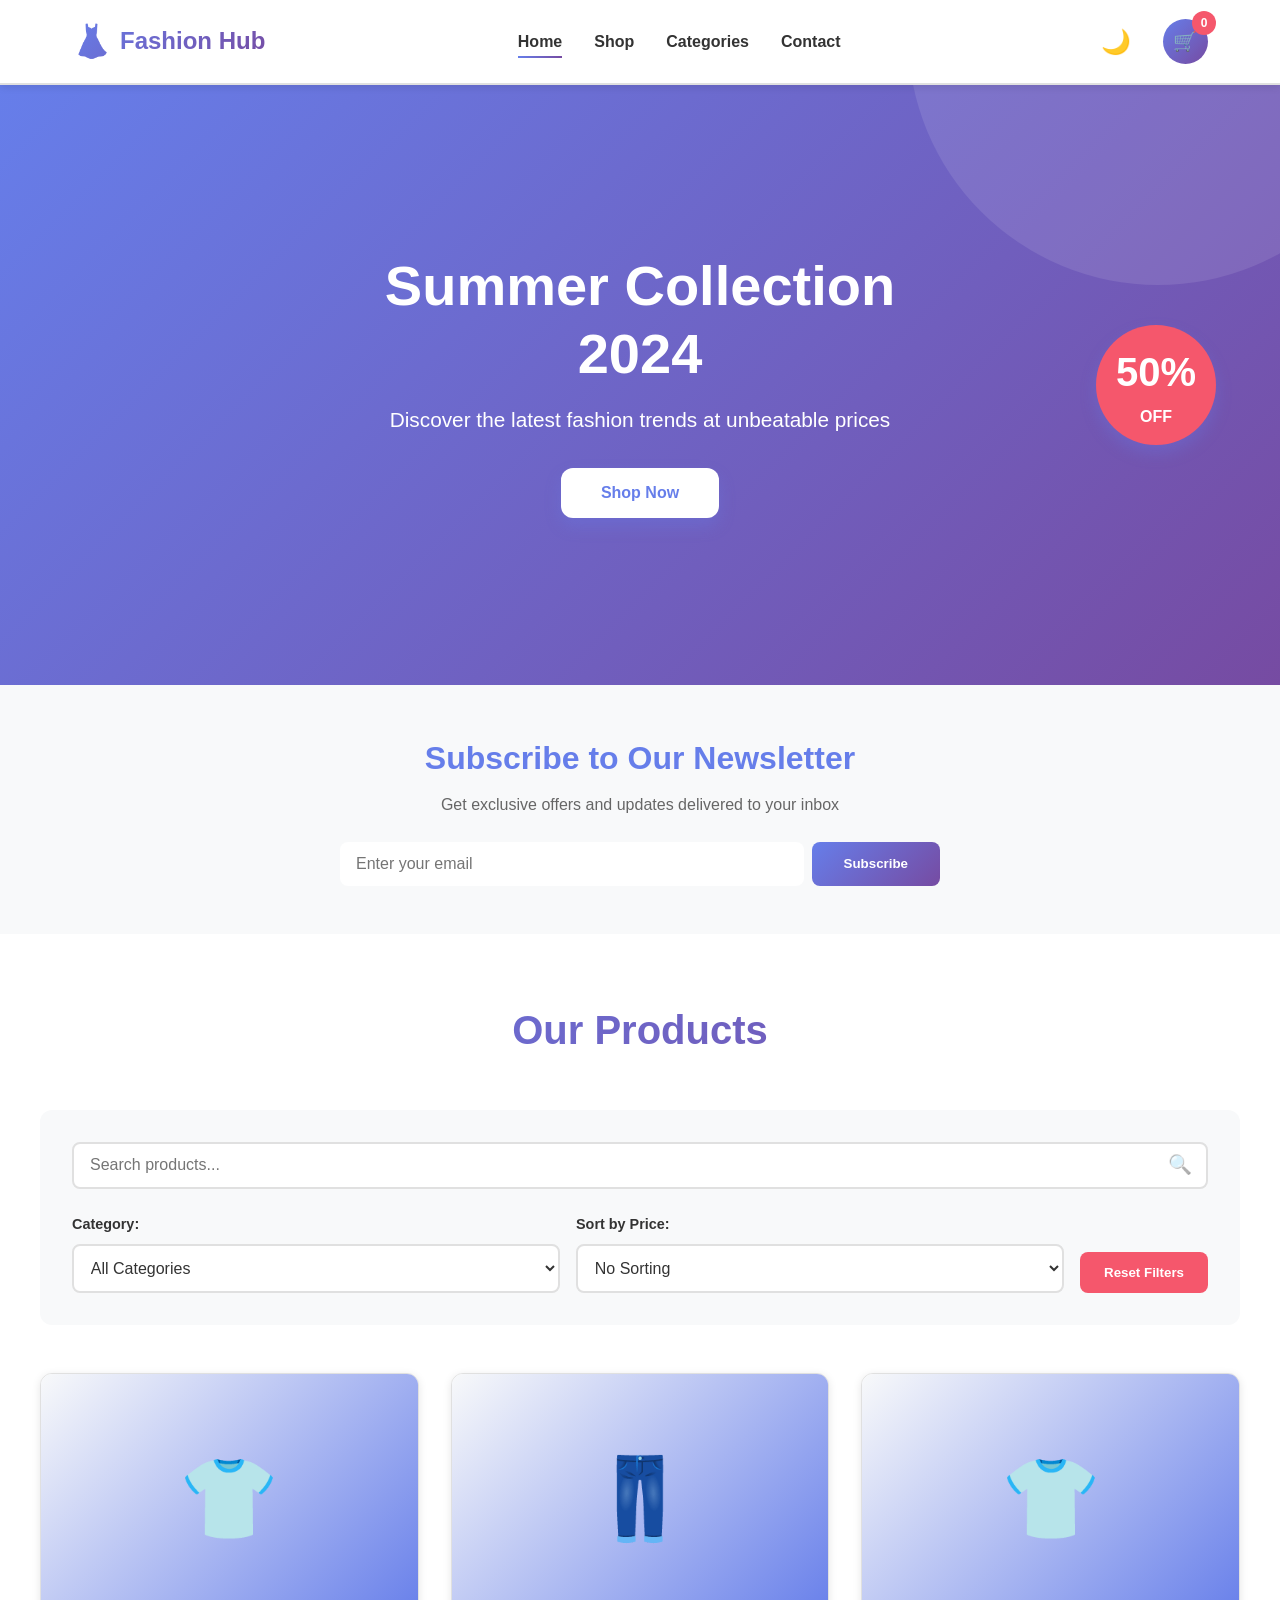
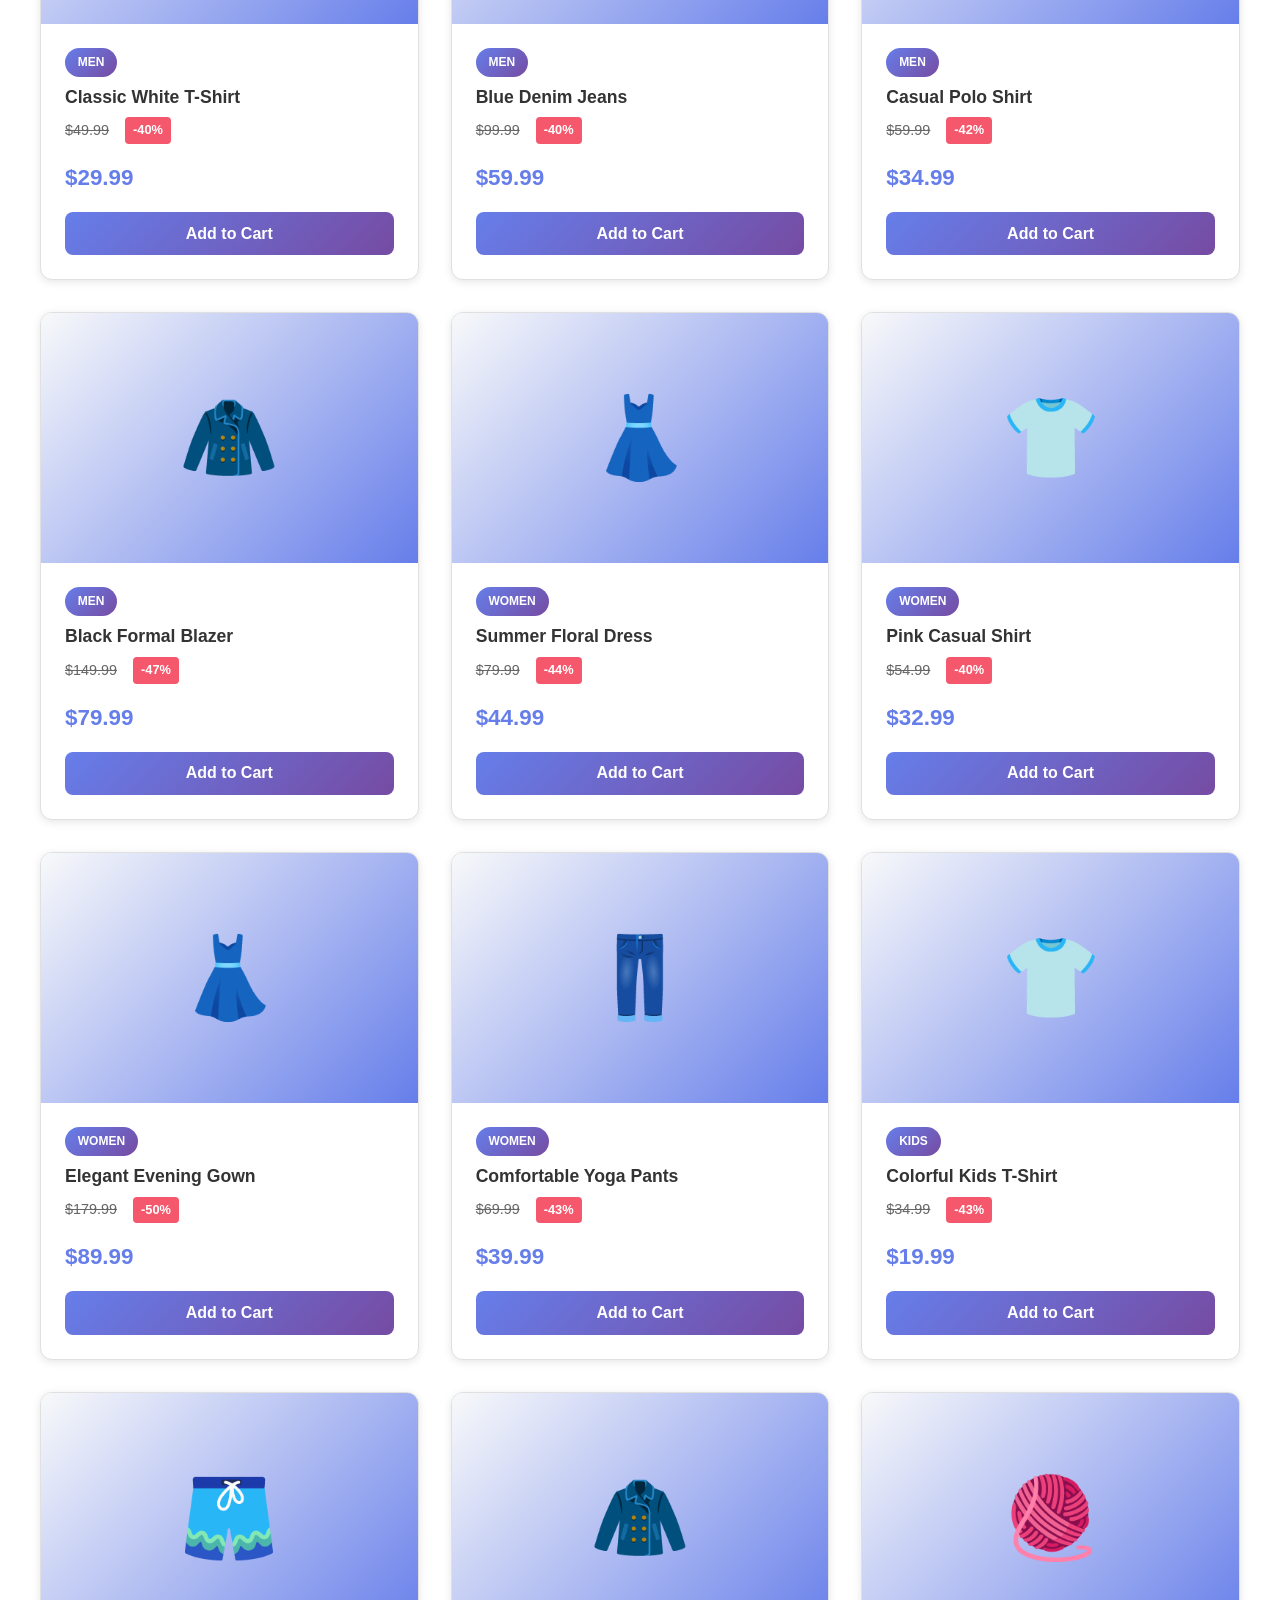
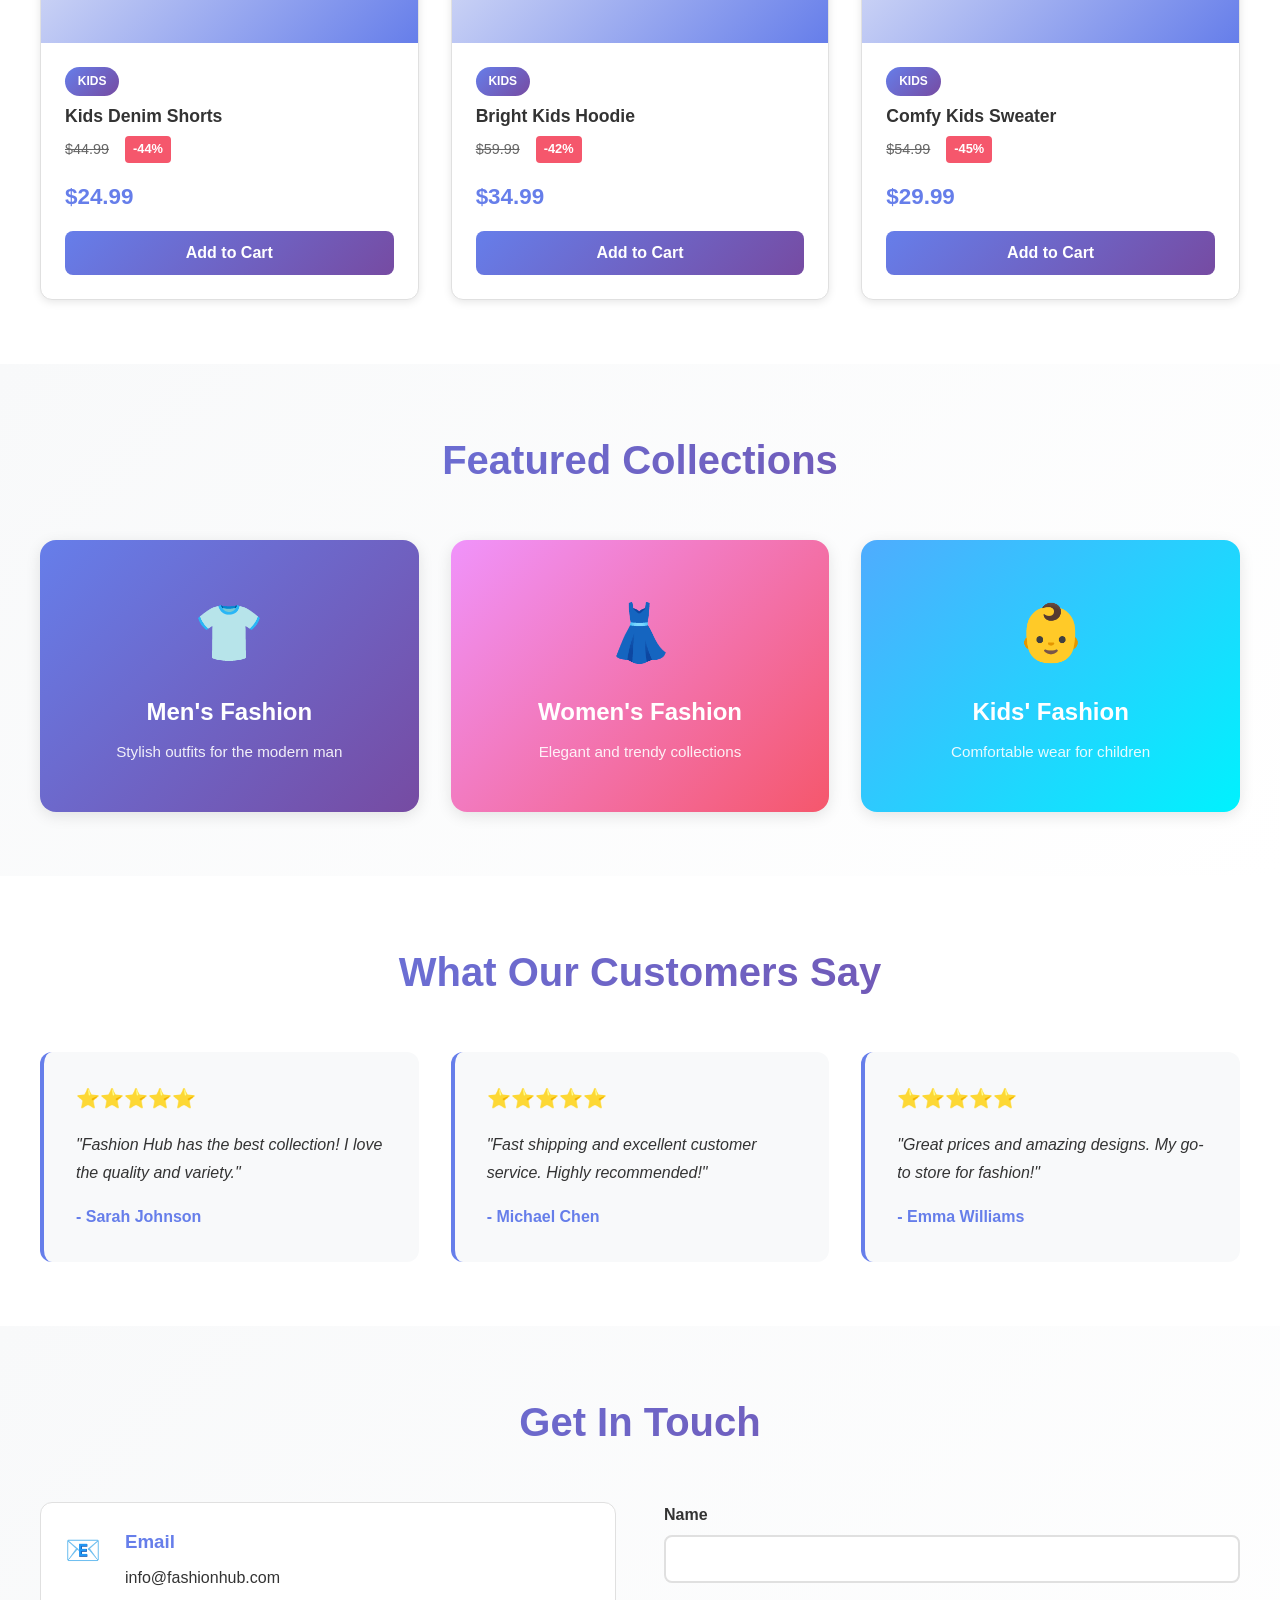
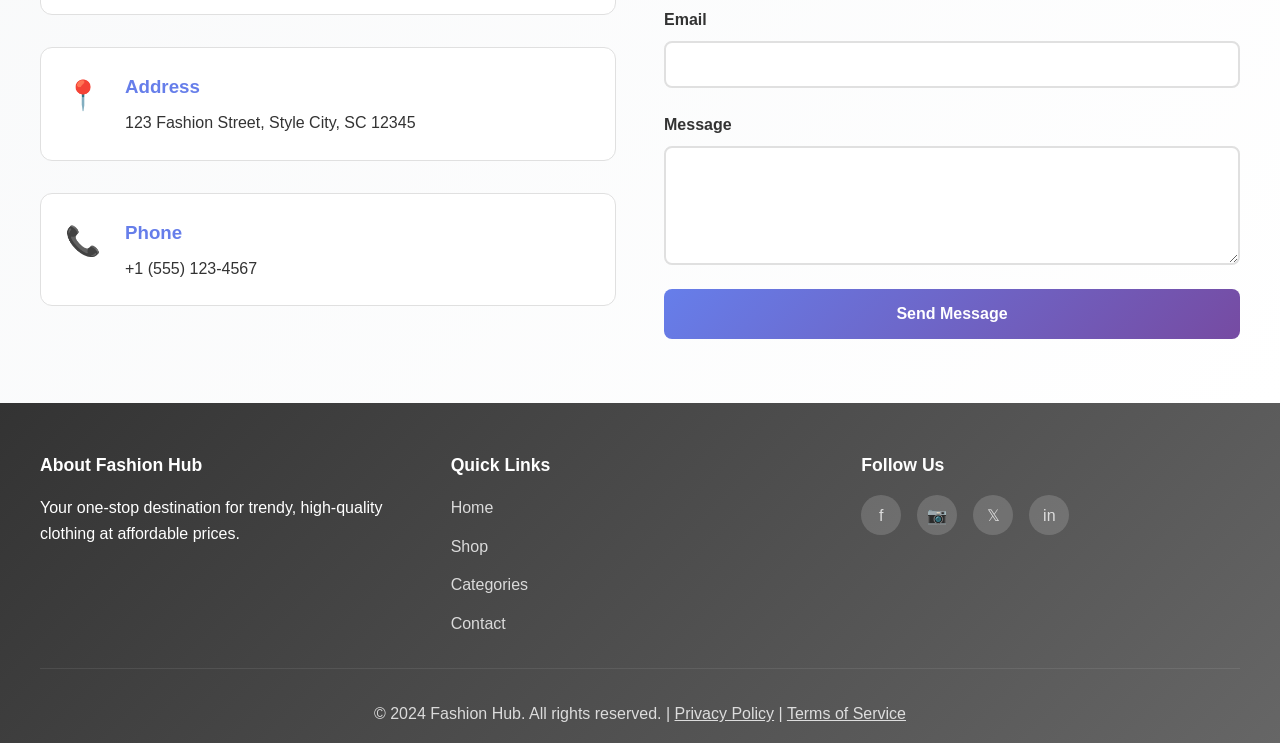
<file: all-in-one.html>
<!DOCTYPE html>
<html lang="en">
<head>
    <meta charset="UTF-8">
    <meta name="viewport" content="width=device-width, initial-scale=1.0">
    <title>Fashion Hub - Online Clothing Store</title>
    <link rel="stylesheet" href="style.css">
</head>
<body>
    <!-- Loading Animation -->
    <div id="loadingAnimation" class="loading-animation">
        <div class="spinner"></div>
        <p>Loading...</p>
    </div>

    <!-- Navigation Bar -->
    <nav class="navbar">
        <div class="navbar-container">
            <div class="navbar-logo">
                <span class="logo-icon">👗</span>
                <span class="logo-text">Fashion Hub</span>
            </div>
            
            <div class="hamburger-menu" id="hamburgerMenu">
                <span></span>
                <span></span>
                <span></span>
            </div>

            <ul class="nav-menu" id="navMenu">
                <li><a href="#home" class="nav-link active">Home</a></li>
                <li><a href="#shop" class="nav-link">Shop</a></li>
                <li><a href="#categories" class="nav-link">Categories</a></li>
                <li><a href="#contact" class="nav-link">Contact</a></li>
            </ul>

            <div class="navbar-right">
                <button class="theme-toggle" id="themeToggle" title="Toggle Dark/Light Mode">
                    <span class="theme-icon">🌙</span>
                </button>
                <div class="cart-icon-container">
                    <button class="cart-btn" id="cartBtn">
                        <span class="cart-icon">🛒</span>
                        <span class="cart-count" id="cartCount">0</span>
                    </button>
                </div>
            </div>
        </div>
    </nav>

    <!-- Hero Section -->
    <section class="hero" id="home">
        <div class="hero-content">
            <h1 class="hero-title">Summer Collection 2024</h1>
            <p class="hero-subtitle">Discover the latest fashion trends at unbeatable prices</p>
            <button class="hero-btn" onclick="document.getElementById('shop').scrollIntoView({ behavior: 'smooth' })">
                Shop Now
            </button>
        </div>
        <div class="hero-discount">
            <div class="discount-badge">
                <span class="discount-percent">50%</span>
                <span class="discount-text">OFF</span>
            </div>
        </div>
    </section>

    <!-- Newsletter Section -->
    <section class="newsletter-section">
        <div class="newsletter-container">
            <h2>Subscribe to Our Newsletter</h2>
            <p>Get exclusive offers and updates delivered to your inbox</p>
            <div class="newsletter-form">
                <input type="email" id="newsletterEmail" placeholder="Enter your email" required>
                <button class="newsletter-btn" onclick="subscribeNewsletter()">Subscribe</button>
            </div>
        </div>
    </section>

    <!-- Shop Section -->
    <section class="shop" id="shop">
        <div class="shop-container">
            <h2 class="section-title">Our Products</h2>

            <!-- Search and Filter Section -->
            <div class="search-filter-container">
                <div class="search-box">
                    <input type="text" id="searchInput" placeholder="Search products..." class="search-input">
                    <span class="search-icon">🔍</span>
                </div>

                <div class="filter-controls">
                    <div class="filter-group">
                        <label for="categoryFilter">Category:</label>
                        <select id="categoryFilter" class="filter-select">
                            <option value="">All Categories</option>
                            <option value="Men">Men</option>
                            <option value="Women">Women</option>
                            <option value="Kids">Kids</option>
                        </select>
                    </div>

                    <div class="filter-group">
                        <label for="sortFilter">Sort by Price:</label>
                        <select id="sortFilter" class="filter-select">
                            <option value="">No Sorting</option>
                            <option value="low-to-high">Low to High</option>
                            <option value="high-to-low">High to Low</option>
                        </select>
                    </div>

                    <button class="reset-filters-btn" onclick="resetFilters()">Reset Filters</button>
                </div>
            </div>

            <!-- Products Grid -->
            <div class="products-grid" id="productsGrid">
                <!-- Products will be dynamically inserted here -->
            </div>

            <!-- No Products Found Message -->
            <div id="noProductsMessage" class="no-products-message" style="display: none;">
                <p>No products found. Try adjusting your filters.</p>
            </div>
        </div>
    </section>

    <!-- Featured Products Section -->
    <section class="featured-section" id="categories">
        <div class="featured-container">
            <h2 class="section-title">Featured Collections</h2>
            <div class="category-cards">
                <div class="category-card" style="background: linear-gradient(135deg, #667eea 0%, #764ba2 100%);">
                    <span class="category-icon">👕</span>
                    <h3>Men's Fashion</h3>
                    <p>Stylish outfits for the modern man</p>
                </div>
                <div class="category-card" style="background: linear-gradient(135deg, #f093fb 0%, #f5576c 100%);">
                    <span class="category-icon">👗</span>
                    <h3>Women's Fashion</h3>
                    <p>Elegant and trendy collections</p>
                </div>
                <div class="category-card" style="background: linear-gradient(135deg, #4facfe 0%, #00f2fe 100%);">
                    <span class="category-icon">👶</span>
                    <h3>Kids' Fashion</h3>
                    <p>Comfortable wear for children</p>
                </div>
            </div>
        </div>
    </section>

    <!-- Testimonials Section -->
    <section class="testimonials-section">
        <div class="testimonials-container">
            <h2 class="section-title">What Our Customers Say</h2>
            <div class="testimonials-grid">
                <div class="testimonial-card">
                    <div class="stars">⭐⭐⭐⭐⭐</div>
                    <p class="testimonial-text">"Fashion Hub has the best collection! I love the quality and variety."</p>
                    <p class="testimonial-author">- Sarah Johnson</p>
                </div>
                <div class="testimonial-card">
                    <div class="stars">⭐⭐⭐⭐⭐</div>
                    <p class="testimonial-text">"Fast shipping and excellent customer service. Highly recommended!"</p>
                    <p class="testimonial-author">- Michael Chen</p>
                </div>
                <div class="testimonial-card">
                    <div class="stars">⭐⭐⭐⭐⭐</div>
                    <p class="testimonial-text">"Great prices and amazing designs. My go-to store for fashion!"</p>
                    <p class="testimonial-author">- Emma Williams</p>
                </div>
            </div>
        </div>
    </section>

    <!-- Contact Section -->
    <section class="contact-section" id="contact">
        <div class="contact-container">
            <h2 class="section-title">Get In Touch</h2>
            <div class="contact-content">
                <div class="contact-info">
                    <div class="info-item">
                        <span class="info-icon">📧</span>
                        <div>
                            <h3>Email</h3>
                            <p>info@fashionhub.com</p>
                        </div>
                    </div>
                    <div class="info-item">
                        <span class="info-icon">📍</span>
                        <div>
                            <h3>Address</h3>
                            <p>123 Fashion Street, Style City, SC 12345</p>
                        </div>
                    </div>
                    <div class="info-item">
                        <span class="info-icon">📞</span>
                        <div>
                            <h3>Phone</h3>
                            <p>+1 (555) 123-4567</p>
                        </div>
                    </div>
                </div>

                <form class="contact-form" id="contactForm" onsubmit="submitContactForm(event)">
                    <div class="form-group">
                        <label for="name">Name</label>
                        <input type="text" id="name" name="name" required>
                        <span class="error-message" id="nameError"></span>
                    </div>

                    <div class="form-group">
                        <label for="email">Email</label>
                        <input type="email" id="email" name="email" required>
                        <span class="error-message" id="emailError"></span>
                    </div>

                    <div class="form-group">
                        <label for="message">Message</label>
                        <textarea id="message" name="message" rows="5" required></textarea>
                        <span class="error-message" id="messageError"></span>
                    </div>

                    <button type="submit" class="submit-btn">Send Message</button>
                </form>
            </div>
        </div>
    </section>

    <!-- Footer -->
    <footer class="footer">
        <div class="footer-container">
            <div class="footer-content">
                <div class="footer-section">
                    <h4>About Fashion Hub</h4>
                    <p>Your one-stop destination for trendy, high-quality clothing at affordable prices.</p>
                </div>
                <div class="footer-section">
                    <h4>Quick Links</h4>
                    <ul>
                        <li><a href="#home">Home</a></li>
                        <li><a href="#shop">Shop</a></li>
                        <li><a href="#categories">Categories</a></li>
                        <li><a href="#contact">Contact</a></li>
                    </ul>
                </div>
                <div class="footer-section">
                    <h4>Follow Us</h4>
                    <div class="social-links">
                        <a href="#" class="social-icon" title="Facebook">f</a>
                        <a href="#" class="social-icon" title="Instagram">📷</a>
                        <a href="#" class="social-icon" title="Twitter">𝕏</a>
                        <a href="#" class="social-icon" title="LinkedIn">in</a>
                    </div>
                </div>
            </div>
            <div class="footer-bottom">
                <p>&copy; 2024 Fashion Hub. All rights reserved. | <a href="#">Privacy Policy</a> | <a href="#">Terms of Service</a></p>
            </div>
        </div>
    </footer>

    <!-- Cart Modal -->
    <div class="cart-modal" id="cartModal">
        <div class="cart-modal-content">
            <div class="cart-modal-header">
                <h2>Shopping Cart</h2>
                <button class="close-cart" onclick="closeCart()">&times;</button>
            </div>
            <div class="cart-body">
                <section class="cart-items-section">
                    <div class="cart-items-header">
                        <h3>Your Order</h3>
                        <span id="cartItemCount">0 items</span>
                    </div>
                    <div class="cart-items-container" id="cartItemsContainer">
                        <!-- Cart items will be displayed here -->
                    </div>
                    <div class="cart-empty" id="cartEmpty">
                        <p>Your cart is empty</p>
                        <button class="continue-shopping-btn" onclick="closeCart()">Continue Shopping</button>
                    </div>
                </section>
                <aside class="order-summary">
                    <h3>Order Summary</h3>
                    <div class="summary-line">
                        <span>Items</span>
                        <span id="summaryItems">0</span>
                    </div>
                    <div class="summary-line">
                        <span>Shipping</span>
                        <span>FREE</span>
                    </div>
                    <div class="summary-line total-line">
                        <span>Total</span>
                        <span id="cartTotal">$0.00</span>
                    </div>
                    <div class="payment-section">
                        <h3>Payment Method</h3>
                        <div class="payment-options">
                            <label class="payment-option">
                                <input type="radio" name="paymentType" value="Cash on Delivery" checked>
                                Cash on Delivery
                            </label>
                            <label class="payment-option">
                                <input type="radio" name="paymentType" value="PayPal">
                                PayPal
                            </label>
                            <label class="payment-option">
                                <input type="radio" name="paymentType" value="eSewa">
                                eSewa
                            </label>
                            <label class="payment-option">
                                <input type="radio" name="paymentType" value="Bank Transfer">
                                Bank Transfer
                            </label>
                        </div>
                    </div>
                    <button class="checkout-btn" onclick="checkout()">Proceed to Checkout</button>
                </aside>
            </div>
        </div>
    </div>

    <script>
        /* ============================================
           FASHION HUB - COMPLETE JAVASCRIPT
           E-commerce Functionality & Interactions
           ============================================ */

        // ==================== 
        // Product Data
        // ==================== 

        const products = [
            {
                id: 1,
                name: "Classic White T-Shirt",
                price: 29.99,
                originalPrice: 49.99,
                category: "Men",
                emoji: "👕",
                discount: 40
            },
            {
                id: 2,
                name: "Blue Denim Jeans",
                price: 59.99,
                originalPrice: 99.99,
                category: "Men",
                emoji: "👖",
                discount: 40
            },
            {
                id: 3,
                name: "Casual Polo Shirt",
                price: 34.99,
                originalPrice: 59.99,
                category: "Men",
                emoji: "👕",
                discount: 42
            },
            {
                id: 4,
                name: "Black Formal Blazer",
                price: 79.99,
                originalPrice: 149.99,
                category: "Men",
                emoji: "🧥",
                discount: 47
            },
            {
                id: 5,
                name: "Summer Floral Dress",
                price: 44.99,
                originalPrice: 79.99,
                category: "Women",
                emoji: "👗",
                discount: 44
            },
            {
                id: 6,
                name: "Pink Casual Shirt",
                price: 32.99,
                originalPrice: 54.99,
                category: "Women",
                emoji: "👕",
                discount: 40
            },
            {
                id: 7,
                name: "Elegant Evening Gown",
                price: 89.99,
                originalPrice: 179.99,
                category: "Women",
                emoji: "👗",
                discount: 50
            },
            {
                id: 8,
                name: "Comfortable Yoga Pants",
                price: 39.99,
                originalPrice: 69.99,
                category: "Women",
                emoji: "👖",
                discount: 43
            },
            {
                id: 9,
                name: "Colorful Kids T-Shirt",
                price: 19.99,
                originalPrice: 34.99,
                category: "Kids",
                emoji: "👕",
                discount: 43
            },
            {
                id: 10,
                name: "Kids Denim Shorts",
                price: 24.99,
                originalPrice: 44.99,
                category: "Kids",
                emoji: "🩳",
                discount: 44
            },
            {
                id: 11,
                name: "Bright Kids Hoodie",
                price: 34.99,
                originalPrice: 59.99,
                category: "Kids",
                emoji: "🧥",
                discount: 42
            },
            {
                id: 12,
                name: "Comfy Kids Sweater",
                price: 29.99,
                originalPrice: 54.99,
                category: "Kids",
                emoji: "🧶",
                discount: 45
            }
        ];

        // ==================== 
        // Global Variables
        // ==================== 

        let cart = [];
        let filteredProducts = [...products];
        let isDarkMode = localStorage.getItem('darkMode') === 'true';

        // ==================== 
        // Initialize Application
        // ==================== 

        document.addEventListener('DOMContentLoaded', function() {
            initializeApp();
            hideLoadingAnimation();
        });

        function initializeApp() {
            // Load cart from localStorage
            loadCart();
            
            // Initialize dark mode
            applyDarkMode();
            
            // Display products
            displayProducts(products);
            
            // Setup event listeners
            setupEventListeners();
            
            // Update cart count
            updateCartCount();
        }

        // ==================== 
        // Dark/Light Mode Toggle
        // ==================== 

        function applyDarkMode() {
            const themeToggle = document.getElementById('themeToggle');
            
            if (isDarkMode) {
                document.body.classList.add('dark-mode');
                themeToggle.innerHTML = '<span class="theme-icon">☀️</span>';
            } else {
                document.body.classList.remove('dark-mode');
                themeToggle.innerHTML = '<span class="theme-icon">🌙</span>';
            }
        }

        document.getElementById('themeToggle').addEventListener('click', function() {
            isDarkMode = !isDarkMode;
            localStorage.setItem('darkMode', isDarkMode);
            applyDarkMode();
        });

        // ==================== 
        // Loading Animation
        // ==================== 

        function hideLoadingAnimation() {
            const loadingAnimation = document.getElementById('loadingAnimation');
            setTimeout(() => {
                loadingAnimation.style.display = 'none';
            }, 1500);
        }

        // ==================== 
        // Setup Event Listeners
        // ==================== 

        function setupEventListeners() {
            // Search
            document.getElementById('searchInput').addEventListener('input', handleSearch);
            
            // Category Filter
            document.getElementById('categoryFilter').addEventListener('change', handleFilter);
            
            // Sort Filter
            document.getElementById('sortFilter').addEventListener('change', handleSort);
            
            // Cart Button
            document.getElementById('cartBtn').addEventListener('click', openCart);
            
            // Hamburger Menu
            const hamburgerMenu = document.getElementById('hamburgerMenu');
            const navMenu = document.getElementById('navMenu');
            
            hamburgerMenu.addEventListener('click', () => {
                navMenu.classList.toggle('active');
                hamburgerMenu.style.transform = navMenu.classList.contains('active') 
                    ? 'rotate(90deg)' 
                    : 'rotate(0)';
            });
            
            // Close menu when link is clicked
            document.querySelectorAll('.nav-link').forEach(link => {
                link.addEventListener('click', () => {
                    navMenu.classList.remove('active');
                    hamburgerMenu.style.transform = 'rotate(0)';
                    updateActiveLink(link);
                });
            });
            
            // Close cart when clicking outside
            document.getElementById('cartModal').addEventListener('click', function(e) {
                if (e.target === this) {
                    closeCart();
                }
            });
        }

        // ==================== 
        // Navigation Active Link
        // ==================== 

        function updateActiveLink(clickedLink) {
            document.querySelectorAll('.nav-link').forEach(link => {
                link.classList.remove('active');
            });
            clickedLink.classList.add('active');
        }

        // ==================== 
        // Display Products
        // ==================== 

        function displayProducts(productsToDisplay) {
            const productsGrid = document.getElementById('productsGrid');
            const noProductsMessage = document.getElementById('noProductsMessage');
            
            if (productsToDisplay.length === 0) {
                productsGrid.innerHTML = '';
                noProductsMessage.style.display = 'block';
                return;
            }
            
            noProductsMessage.style.display = 'none';
            
            productsGrid.innerHTML = productsToDisplay.map(product => `
                <div class="product-card" data-product-id="${product.id}">
                    <div class="product-image">${product.emoji}</div>
                    <div class="product-info">
                        <span class="product-category">${product.category}</span>
                        <h3 class="product-name">${product.name}</h3>
                        <div style="display: flex; align-items: center; gap: 0.5rem; margin-bottom: 1rem;">
                            <span class="product-original-price">$${product.originalPrice.toFixed(2)}</span>
                            <span class="product-discount">-${product.discount}%</span>
                        </div>
                        <p class="product-price">$${product.price.toFixed(2)}</p>
                        <button class="add-to-cart-btn" onclick="addToCart(${product.id})">
                            Add to Cart
                        </button>
                    </div>
                </div>
            `).join('');
        }

        // ==================== 
        // Search Functionality
        // ==================== 

        function handleSearch() {
            const searchTerm = document.getElementById('searchInput').value.toLowerCase();
            const categoryFilter = document.getElementById('categoryFilter').value;
            
            filteredProducts = products.filter(product => {
                const matchesSearch = product.name.toLowerCase().includes(searchTerm);
                const matchesCategory = categoryFilter === '' || product.category === categoryFilter;
                return matchesSearch && matchesCategory;
            });
            
            applySort();
            displayProducts(filteredProducts);
        }

        // ==================== 
        // Filter by Category
        // ==================== 

        function handleFilter() {
            handleSearch();
        }

        // ==================== 
        // Sort Products
        // ==================== 

        function handleSort() {
            applySort();
            displayProducts(filteredProducts);
        }

        function applySort() {
            const sortOption = document.getElementById('sortFilter').value;
            
            if (sortOption === 'low-to-high') {
                filteredProducts.sort((a, b) => a.price - b.price);
            } else if (sortOption === 'high-to-low') {
                filteredProducts.sort((a, b) => b.price - a.price);
            }
        }

        // ==================== 
        // Reset Filters
        // ==================== 

        function resetFilters() {
            document.getElementById('searchInput').value = '';
            document.getElementById('categoryFilter').value = '';
            document.getElementById('sortFilter').value = '';
            
            filteredProducts = [...products];
            displayProducts(products);
        }

        // ==================== 
        // Shopping Cart Functions
        // ==================== 

        function addToCart(productId) {
            const product = products.find(p => p.id === productId);
            const existingItem = cart.find(item => item.id === productId);
            
            if (existingItem) {
                existingItem.quantity += 1;
            } else {
                cart.push({
                    ...product,
                    quantity: 1
                });
            }
            
            saveCart();
            updateCartCount();
            showSuccessMessage('Added to cart!');
        }

        function removeFromCart(productId) {
            cart = cart.filter(item => item.id !== productId);
            saveCart();
            updateCartCount();
            displayCart();
        }

        function updateQuantity(productId, quantity) {
            const item = cart.find(item => item.id === productId);
            if (item) {
                item.quantity = parseInt(quantity);
                if (item.quantity <= 0) {
                    removeFromCart(productId);
                } else {
                    saveCart();
                    updateCartCount();
                    displayCart();
                }
            }
        }

        function updateCartCount() {
            const totalItems = cart.reduce((sum, item) => sum + item.quantity, 0);
            document.getElementById('cartCount').textContent = totalItems;
        }

        function saveCart() {
            localStorage.setItem('cart', JSON.stringify(cart));
        }

        function loadCart() {
            const savedCart = localStorage.getItem('cart');
            if (savedCart) {
                cart = JSON.parse(savedCart);
            }
        }

        // ==================== 
        // Cart Modal Functions
        // ==================== 

        function openCart() {
            document.getElementById('cartModal').classList.add('active');
            displayCart();
        }

        function closeCart() {
            document.getElementById('cartModal').classList.remove('active');
        }

        function displayCart() {
            const cartItemsContainer = document.getElementById('cartItemsContainer');
            const cartEmpty = document.getElementById('cartEmpty');
            const cartItemCount = document.getElementById('cartItemCount');
            const summaryItems = document.getElementById('summaryItems');
            
            const itemCount = cart.reduce((sum, item) => sum + item.quantity, 0);
            cartItemCount.textContent = `${itemCount} item${itemCount === 1 ? '' : 's'}`;
            summaryItems.textContent = itemCount;
            
            if (cart.length === 0) {
                cartItemsContainer.innerHTML = '';
                cartEmpty.style.display = 'flex';
                return;
            }
            
            cartEmpty.style.display = 'none';
            
            cartItemsContainer.innerHTML = cart.map(item => `
                <div class="cart-item">
                    <div class="cart-item-image">${item.emoji}</div>
                    <div class="cart-item-details">
                        <div class="cart-item-name">${item.name}</div>
                        <div class="cart-item-price">$${item.price.toFixed(2)}</div>
                        <div class="cart-item-quantity">
                            <button class="quantity-btn" onclick="updateQuantity(${item.id}, ${item.quantity - 1})">-</button>
                            <span>${item.quantity}</span>
                            <button class="quantity-btn" onclick="updateQuantity(${item.id}, ${item.quantity + 1})">+</button>
                        </div>
                        <button class="cart-item-remove" onclick="removeFromCart(${item.id})">Remove</button>
                    </div>
                </div>
            `).join('');
            
            updateCartTotal();
        }

        function updateCartTotal() {
            const total = cart.reduce((sum, item) => sum + (item.price * item.quantity), 0);
            document.getElementById('cartTotal').textContent = '$' + total.toFixed(2);
        }

        function checkout() {
            if (cart.length === 0) {
                alert('Your cart is empty!');
                return;
            }
            
            const paymentType = document.querySelector('input[name="paymentType"]:checked')?.value || 'Cash on Delivery';
            const total = cart.reduce((sum, item) => sum + (item.price * item.quantity), 0);
            alert(`Thank you for your purchase!\nTotal: $${total.toFixed(2)}\nPayment method: ${paymentType}\n\nThis is a demo store. No actual payment will be processed.`);
            
            // Clear cart after checkout
            cart = [];
            saveCart();
            updateCartCount();
            closeCart();
            displayCart();
        }

        // ==================== 
        // Contact Form Validation
        // ==================== 

        function submitContactForm(event) {
            event.preventDefault();
            
            const name = document.getElementById('name');
            const email = document.getElementById('email');
            const message = document.getElementById('message');
            
            let isValid = true;
            
            // Clear previous errors
            clearFormErrors();
            
            // Name validation
            if (name.value.trim() === '') {
                showFormError('name', 'Name is required');
                isValid = false;
            } else if (name.value.trim().length < 3) {
                showFormError('name', 'Name must be at least 3 characters');
                isValid = false;
            }
            
            // Email validation
            const emailRegex = /^[^\s@]+@[^\s@]+\.[^\s@]+$/;
            if (email.value.trim() === '') {
                showFormError('email', 'Email is required');
                isValid = false;
            } else if (!emailRegex.test(email.value)) {
                showFormError('email', 'Please enter a valid email');
                isValid = false;
            }
            
            // Message validation
            if (message.value.trim() === '') {
                showFormError('message', 'Message is required');
                isValid = false;
            } else if (message.value.trim().length < 10) {
                showFormError('message', 'Message must be at least 10 characters');
                isValid = false;
            }
            
            // If valid, show success message
            if (isValid) {
                showSuccessMessage('Message sent successfully!');
                document.getElementById('contactForm').reset();
            }
        }

        function showFormError(fieldId, errorMessage) {
            const formGroup = document.getElementById(fieldId).parentElement;
            formGroup.classList.add('error');
            document.getElementById(fieldId + 'Error').textContent = errorMessage;
        }

        function clearFormErrors() {
            document.querySelectorAll('.form-group').forEach(group => {
                group.classList.remove('error');
                const errorSpan = group.querySelector('.error-message');
                if (errorSpan) errorSpan.textContent = '';
            });
        }

        // Remove error on input
        document.querySelectorAll('.form-group input, .form-group textarea').forEach(field => {
            field.addEventListener('input', function() {
                this.parentElement.classList.remove('error');
                this.parentElement.querySelector('.error-message').textContent = '';
            });
        });

        // ==================== 
        // Newsletter Subscription
        // ==================== 

        function subscribeNewsletter() {
            const email = document.getElementById('newsletterEmail').value;
            
            if (email === '') {
                alert('Please enter your email');
                return;
            }
            
            const emailRegex = /^[^\s@]+@[^\s@]+\.[^\s@]+$/;
            if (!emailRegex.test(email)) {
                alert('Please enter a valid email');
                return;
            }
            
            document.getElementById('newsletterEmail').value = '';
            showSuccessMessage('Thank you for subscribing!');
        }

        // ==================== 
        // Success Message
        // ==================== 

        function showSuccessMessage(message) {
            const successMessage = document.createElement('div');
            successMessage.className = 'success-message';
            successMessage.textContent = message;
            document.body.appendChild(successMessage);
            
            setTimeout(() => {
                successMessage.remove();
            }, 3000);
        }

        // ==================== 
        // Smooth Scrolling for Navigation
        // ==================== 

        document.querySelectorAll('a[href^="#"]').forEach(anchor => {
            anchor.addEventListener('click', function(e) {
                const href = this.getAttribute('href');
                if (href !== '#' && document.querySelector(href)) {
                    e.preventDefault();
                }
            });
        });

        // ==================== 
        // Intersection Observer for Fade-in Animations
        // ==================== 

        const observerOptions = {
            threshold: 0.1,
            rootMargin: '0px 0px -50px 0px'
        };

        const observer = new IntersectionObserver(function(entries) {
            entries.forEach(entry => {
                if (entry.isIntersecting) {
                    entry.target.style.opacity = '1';
                    entry.target.style.transform = 'translateY(0)';
                }
            });
        }, observerOptions);

        // Observe all product cards
        document.addEventListener('DOMContentLoaded', function() {
            setTimeout(() => {
                document.querySelectorAll('.product-card').forEach(card => {
                    observer.observe(card);
                });
            }, 100);
        });

        // ==================== 
        // Keyboard Navigation
        // ==================== 

        document.addEventListener('keydown', function(e) {
            // Close cart with Escape key
            if (e.key === 'Escape') {
                closeCart();
            }
        });

        // ==================== 
        // Mobile Optimization
        // ==================== 

        // Prevent body scroll when cart is open
        const cartModal = document.getElementById('cartModal');
        const observer2 = new MutationObserver(function() {
            if (cartModal.classList.contains('active')) {
                document.body.style.overflow = 'hidden';
            } else {
                document.body.style.overflow = 'auto';
            }
        });

        observer2.observe(cartModal, { attributes: true });

        // ==================== 
        // Console Welcome Message
        // ==================== 

        console.log('%c🛍️ Welcome to Fashion Hub!', 'font-size: 20px; color: #667eea; font-weight: bold;');
        console.log('%cEnjoy shopping at the best prices!', 'font-size: 14px; color: #764ba2;');
    </script>
</body>
</html>
</file>
<file: style.css>
/* ========================================
   CSS PRODUCTION REFACTOR - ONLINE SHOPPING
   ======================================== */

/* ========================================
   1. CSS VARIABLES & DESIGN TOKENS
   ======================================== */

:root {
    /* Color Palette - Light Mode */
    --primary-color: #667eea;
    --secondary-color: #764ba2;
    --accent-color: #f5576c;
    --success-color: #10b981;
    --text-color: #333333;
    --light-text: #666666;
    --bg-color: #ffffff;
    --light-bg: #f8f9fa;
    --border-color: #e0e0e0;
    
    /* Shadows */
    --shadow-sm: 0 2px 8px rgba(0, 0, 0, 0.1);
    --shadow-md: 0 8px 16px rgba(102, 126, 234, 0.3);
    --shadow-lg: 0 12px 20px rgba(0, 0, 0, 0.2);
    --shadow-xl: -24px 0 80px rgba(0, 0, 0, 0.18);
    
    /* Spacing Scale */
    --spacing-xs: 0.5rem;
    --spacing-sm: 1rem;
    --spacing-md: 1.5rem;
    --spacing-lg: 2rem;
    --spacing-xl: 3rem;
    
    /* Border Radius */
    --radius-sm: 4px;
    --radius-md: 8px;
    --radius-lg: 12px;
    --radius-xl: 16px;
    
    /* Transitions - Optimized for specific properties */
    --transition-fast: 0.2s ease;
    --transition-base: 0.3s ease;
    --transition-slow: 0.6s ease;
    
    /* Z-Index Scale */
    --z-dropdown: 50;
    --z-sticky: 100;
    --z-modal-overlay: 999;
    --z-modal: 1000;
    --z-loading: 9999;
}

/* Dark Mode Color Overrides */
body.dark-mode {
    --text-color: #f0f0f0;
    --light-text: #b0b0b0;
    --bg-color: #1a1a1a;
    --light-bg: #2d2d2d;
    --border-color: #404040;
    --shadow-sm: 0 2px 8px rgba(0, 0, 0, 0.3);
    --shadow-md: 0 8px 16px rgba(102, 126, 234, 0.5);
}

/* ========================================
   2. GLOBAL BASE STYLES
   ======================================== */

* {
    margin: 0;
    padding: 0;
    box-sizing: border-box;
}

html {
    scroll-behavior: smooth;
}

body {
    font-family: 'Segoe UI', Tahoma, Geneva, Verdana, sans-serif;
    background-color: var(--bg-color);
    color: var(--text-color);
    line-height: 1.6;
    transition: background-color var(--transition-base), color var(--transition-base);
}

a {
    text-decoration: none;
    color: inherit;
    transition: color var(--transition-base), opacity var(--transition-base);
}

button {
    cursor: pointer;
    border: none;
    font-family: inherit;
    transition: background-color var(--transition-base), transform var(--transition-fast), box-shadow var(--transition-base);
}

/* Scrollbar Styling - Modern Browsers */

/* Firefox Scrollbar Support */
* {
    scrollbar-width: thin;
    scrollbar-color: var(--primary-color) var(--light-bg);
}

/* Webkit Browsers (Chrome, Safari, Edge) */
::-webkit-scrollbar {
    width: 10px;
    height: 10px;
}

::-webkit-scrollbar-track {
    background: var(--light-bg);
}

::-webkit-scrollbar-thumb {
    background: var(--primary-color);
    border-radius: 5px;
    transition: background var(--transition-base);
}

::-webkit-scrollbar-thumb:hover {
    background: var(--secondary-color);
}

/* Dark Mode Scrollbar Support */
body.dark-mode {
    scrollbar-color: var(--secondary-color) var(--light-bg);
}

/* ========================================
   3. ANIMATIONS & KEYFRAMES
   ======================================== */

@keyframes spin {
    to { transform: rotate(360deg); }
}

@keyframes fadeOut {
    to {
        opacity: 0;
        visibility: hidden;
    }
}

@keyframes fadeIn {
    from { opacity: 0; }
    to { opacity: 1; }
}

@keyframes float {
    0%, 100% { transform: translateY(0px); }
    50% { transform: translateY(-20px); }
}

@keyframes slideDown {
    from {
        opacity: 0;
        transform: translateY(-30px);
    }
    to {
        opacity: 1;
        transform: translateY(0);
    }
}

@keyframes slideUp {
    from {
        opacity: 0;
        transform: translateY(30px);
    }
    to {
        opacity: 1;
        transform: translateY(0);
    }
}

@keyframes slideInRight {
    from { transform: translateX(100%); }
    to { transform: translateX(0); }
}

@keyframes pulse {
    0%, 100% { transform: scale(1); }
    50% { transform: scale(1.05); }
}

/* ========================================
   4. LOADING ANIMATION
   ======================================== */

.loading-animation {
    position: fixed;
    top: 0;
    left: 0;
    width: 100%;
    height: 100%;
    background: var(--bg-color);
    display: flex;
    flex-direction: column;
    justify-content: center;
    align-items: center;
    z-index: var(--z-loading);
    animation: fadeOut 0.5s ease-out 1.5s forwards;
}

.spinner {
    width: 50px;
    height: 50px;
    border: 4px solid var(--light-bg);
    border-top-color: var(--primary-color);
    border-radius: 50%;
    animation: spin 1s linear infinite;
}

.loading-animation p {
    margin-top: 1rem;
    color: var(--light-text);
    font-weight: 600;
}

/* ========================================
   5. NAVIGATION BAR
   ======================================== */

.navbar {
    background: var(--bg-color);
    box-shadow: var(--shadow-sm);
    position: sticky;
    top: 0;
    z-index: var(--z-sticky);
    border-bottom: 2px solid var(--border-color);
    transition: box-shadow var(--transition-base), background-color var(--transition-base);
}

.navbar-container {
    max-width: 1200px;
    margin: 0 auto;
    padding: 1rem 2rem;
    display: flex;
    justify-content: space-between;
    align-items: center;
}

.navbar-logo {
    display: flex;
    align-items: center;
    gap: 0.5rem;
    font-size: 1.5rem;
    font-weight: 700;
    background: linear-gradient(135deg, var(--primary-color), var(--secondary-color));
    -webkit-background-clip: text;
    -webkit-text-fill-color: transparent;
    background-clip: text;
    white-space: nowrap;
}

.logo-icon {
    font-size: 2rem;
}

.nav-menu {
    display: flex;
    list-style: none;
    gap: 2rem;
}

.nav-link {
    font-weight: 600;
    color: var(--text-color);
    position: relative;
    padding-bottom: 0.5rem;
    transition: color var(--transition-base);
}

.nav-link::after {
    content: '';
    position: absolute;
    bottom: 0;
    left: 0;
    width: 0;
    height: 2px;
    background: linear-gradient(90deg, var(--primary-color), var(--secondary-color));
    transition: width var(--transition-base);
}

.nav-link:hover::after,
.nav-link.active::after {
    width: 100%;
}

.nav-link:focus-visible {
    outline: 2px solid var(--primary-color);
    outline-offset: 4px;
}

.navbar-right {
    display: flex;
    align-items: center;
    gap: 1.5rem;
}

.theme-toggle {
    background: none;
    font-size: 1.5rem;
    cursor: pointer;
    padding: 0.5rem;
    border-radius: 50%;
    transition: background-color var(--transition-base), transform var(--transition-fast);
}

.theme-toggle:hover {
    background: var(--light-bg);
    transform: scale(1.1);
}

.theme-toggle:focus-visible {
    outline: 2px solid var(--primary-color);
    outline-offset: 4px;
}

.cart-icon-container {
    position: relative;
}

.cart-btn {
    background: linear-gradient(135deg, var(--primary-color), var(--secondary-color));
    color: white;
    border-radius: 50%;
    width: 45px;
    height: 45px;
    display: flex;
    align-items: center;
    justify-content: center;
    font-size: 1.2rem;
    position: relative;
    transition: transform var(--transition-fast), box-shadow var(--transition-base);
}

.cart-btn:hover {
    transform: scale(1.1);
    box-shadow: var(--shadow-md);
}

.cart-btn:focus-visible {
    outline: 2px solid white;
    outline-offset: 2px;
}

.cart-count {
    position: absolute;
    top: -8px;
    right: -8px;
    background: var(--accent-color);
    color: white;
    width: 24px;
    height: 24px;
    border-radius: 50%;
    display: flex;
    align-items: center;
    justify-content: center;
    font-size: 0.75rem;
    font-weight: 700;
}

.hamburger-menu {
    display: none;
    flex-direction: column;
    cursor: pointer;
    gap: 0.4rem;
    padding: 0.5rem;
    background: none;
}

.hamburger-menu span {
    width: 25px;
    height: 3px;
    background: var(--text-color);
    border-radius: 2px;
    transition: transform var(--transition-fast), opacity var(--transition-fast);
}

.hamburger-menu:focus-visible {
    outline: 2px solid var(--primary-color);
    outline-offset: 4px;
}

/* ========================================
   6. HERO SECTION
   ======================================== */

.hero {
    background: linear-gradient(135deg, var(--primary-color), var(--secondary-color));
    color: white;
    padding: 8rem 2rem;
    text-align: center;
    position: relative;
    overflow: hidden;
    min-height: 600px;
    display: flex;
    align-items: center;
    justify-content: center;
}

.hero::before {
    content: '';
    position: absolute;
    top: -50%;
    right: -10%;
    width: 500px;
    height: 500px;
    background: rgba(255, 255, 255, 0.1);
    border-radius: 50%;
    animation: float 6s ease-in-out infinite;
}

.hero-content {
    position: relative;
    z-index: 2;
    max-width: 600px;
    margin: 0 auto;
}

.hero-title {
    font-size: 3.5rem;
    font-weight: 700;
    margin-bottom: 1rem;
    animation: slideDown 0.8s ease-out;
    line-height: 1.2;
}

.hero-subtitle {
    font-size: 1.3rem;
    margin-bottom: 2rem;
    opacity: 0.95;
    animation: slideUp 0.8s ease-out 0.2s both;
}

.hero-btn {
    background: white;
    color: var(--primary-color);
    padding: 1rem 2.5rem;
    font-size: 1rem;
    font-weight: 700;
    border-radius: var(--radius-lg);
    box-shadow: var(--shadow-md);
    transition: transform var(--transition-fast), box-shadow var(--transition-base);
    animation: slideUp 0.8s ease-out 0.4s both;
    cursor: pointer;
}

.hero-btn:hover {
    transform: translateY(-3px);
    box-shadow: var(--shadow-lg);
}

.hero-btn:focus-visible {
    outline: 2px solid var(--primary-color);
    outline-offset: 2px;
}

.hero-discount {
    position: absolute;
    right: 5%;
    top: 50%;
    transform: translateY(-50%);
}

.discount-badge {
    background: var(--accent-color);
    width: 120px;
    height: 120px;
    border-radius: 50%;
    display: flex;
    flex-direction: column;
    justify-content: center;
    align-items: center;
    color: white;
    font-weight: 700;
    box-shadow: var(--shadow-md);
    animation: pulse 2s ease-in-out infinite;
}

.discount-percent {
    font-size: 2.5rem;
}

.discount-text {
    font-size: 1rem;
}

/* ========================================
   7. NEWSLETTER SECTION
   ======================================== */

.newsletter-section {
    background: linear-gradient(135deg, var(--light-bg), var(--light-bg));
    padding: 3rem 2rem;
    text-align: center;
}

.newsletter-container {
    max-width: 600px;
    margin: 0 auto;
}

.newsletter-container h2 {
    font-size: 2rem;
    margin-bottom: 0.5rem;
    color: var(--primary-color);
}

.newsletter-container p {
    color: var(--light-text);
    margin-bottom: 1.5rem;
}

.newsletter-form {
    display: flex;
    gap: 0.5rem;
}

#newsletterEmail {
    flex: 1;
    padding: 0.8rem 1rem;
    border: none;
    border-radius: var(--radius-md);
    font-size: 1rem;
    background: var(--bg-color);
    color: var(--text-color);
    transition: border-color var(--transition-base), box-shadow var(--transition-base);
}

#newsletterEmail:focus {
    outline: none;
    border: 2px solid var(--primary-color);
    box-shadow: 0 0 0 3px rgba(102, 126, 234, 0.1);
}

.newsletter-btn {
    background: linear-gradient(135deg, var(--primary-color), var(--secondary-color));
    color: white;
    padding: 0.8rem 2rem;
    border-radius: var(--radius-md);
    font-weight: 700;
    transition: transform var(--transition-fast), box-shadow var(--transition-base);
    cursor: pointer;
}

.newsletter-btn:hover {
    transform: translateY(-2px);
    box-shadow: var(--shadow-md);
}

.newsletter-btn:focus-visible {
    outline: 2px solid white;
    outline-offset: 2px;
}

/* ========================================
   8. SHOP SECTION
   ======================================== */

.shop {
    padding: 4rem 2rem;
    background: var(--bg-color);
}

.shop-container {
    max-width: 1200px;
    margin: 0 auto;
}

.section-title {
    font-size: 2.5rem;
    text-align: center;
    margin-bottom: 3rem;
    background: linear-gradient(135deg, var(--primary-color), var(--secondary-color));
    -webkit-background-clip: text;
    -webkit-text-fill-color: transparent;
    background-clip: text;
}

/* ========================================
   9. SEARCH & FILTER SECTION
   ======================================== */

.search-filter-container {
    background: var(--light-bg);
    padding: 2rem;
    border-radius: var(--radius-lg);
    margin-bottom: 3rem;
    display: flex;
    flex-direction: column;
    gap: 1.5rem;
}

.search-box {
    position: relative;
    display: flex;
    align-items: center;
}

.search-input {
    width: 100%;
    padding: 0.8rem 2.5rem 0.8rem 1rem;
    border: 2px solid var(--border-color);
    border-radius: var(--radius-md);
    font-size: 1rem;
    background: var(--bg-color);
    color: var(--text-color);
    transition: border-color var(--transition-base), box-shadow var(--transition-base);
}

.search-input:focus {
    outline: none;
    border-color: var(--primary-color);
    box-shadow: 0 0 0 3px rgba(102, 126, 234, 0.1);
}

.search-icon {
    position: absolute;
    right: 1rem;
    font-size: 1.2rem;
    opacity: 0.5;
    pointer-events: none;
}

.filter-controls {
    display: flex;
    gap: 1rem;
    flex-wrap: wrap;
}

.filter-group {
    flex: 1;
    min-width: 200px;
    display: flex;
    flex-direction: column;
    gap: 0.5rem;
}

.filter-group label {
    font-weight: 600;
    color: var(--text-color);
    font-size: 0.9rem;
}

.filter-select {
    padding: 0.8rem;
    border: 2px solid var(--border-color);
    border-radius: var(--radius-md);
    background: var(--bg-color);
    color: var(--text-color);
    font-size: 1rem;
    cursor: pointer;
    transition: border-color var(--transition-base);
}

.filter-select:focus {
    outline: none;
    border-color: var(--primary-color);
}

.filter-select:hover {
    border-color: var(--primary-color);
}

.reset-filters-btn {
    background: var(--accent-color);
    color: white;
    padding: 0.8rem 1.5rem;
    border-radius: var(--radius-md);
    font-weight: 600;
    align-self: flex-end;
    transition: transform var(--transition-fast), box-shadow var(--transition-base);
    cursor: pointer;
}

.reset-filters-btn:hover {
    transform: scale(1.05);
    box-shadow: var(--shadow-md);
}

.reset-filters-btn:focus-visible {
    outline: 2px solid var(--accent-color);
    outline-offset: 2px;
}

/* ========================================
   10. PRODUCTS GRID
   ======================================== */

.products-grid {
    display: grid;
    grid-template-columns: repeat(auto-fill, minmax(280px, 1fr));
    gap: 2rem;
    animation: fadeIn 0.6s ease-out;
}

.product-card {
    background: var(--bg-color);
    border-radius: var(--radius-lg);
    overflow: hidden;
    box-shadow: var(--shadow-sm);
    transition: transform var(--transition-fast), box-shadow var(--transition-base);
    border: 1px solid var(--border-color);
    display: flex;
    flex-direction: column;
}

.product-card:hover {
    transform: translateY(-8px);
    box-shadow: var(--shadow-md);
}

.product-card:focus-within {
    box-shadow: 0 0 0 2px var(--primary-color);
}

.product-image {
    width: 100%;
    height: 250px;
    background: linear-gradient(135deg, var(--light-bg), var(--primary-color));
    display: flex;
    align-items: center;
    justify-content: center;
    font-size: 5rem;
    overflow: hidden;
    position: relative;
}

.product-image::after {
    content: '';
    position: absolute;
    inset: 0;
    background: rgba(0, 0, 0, 0);
    transition: background var(--transition-base);
}

.product-card:hover .product-image::after {
    background: rgba(0, 0, 0, 0.1);
}

.product-info {
    padding: 1.5rem;
    flex-grow: 1;
    display: flex;
    flex-direction: column;
}

.product-category {
    display: inline-block;
    background: linear-gradient(135deg, var(--primary-color), var(--secondary-color));
    color: white;
    padding: 0.3rem 0.8rem;
    border-radius: 20px;
    font-size: 0.75rem;
    font-weight: 700;
    margin-bottom: 0.5rem;
    text-transform: uppercase;
    width: fit-content;
}

.product-name {
    font-size: 1.1rem;
    font-weight: 700;
    margin-bottom: 0.5rem;
    color: var(--text-color);
    line-height: 1.4;
}

.product-price {
    font-size: 1.4rem;
    color: var(--primary-color);
    font-weight: 700;
    margin-bottom: 1rem;
}

.product-original-price {
    text-decoration: line-through;
    color: var(--light-text);
    font-size: 0.9rem;
    margin-right: 0.5rem;
}

.product-discount {
    background: var(--accent-color);
    color: white;
    padding: 0.2rem 0.5rem;
    border-radius: 4px;
    font-size: 0.8rem;
    font-weight: 700;
    display: inline-block;
}

.add-to-cart-btn {
    width: 100%;
    background: linear-gradient(135deg, var(--primary-color), var(--secondary-color));
    color: white;
    padding: 0.8rem;
    border-radius: var(--radius-md);
    font-weight: 600;
    font-size: 1rem;
    transition: transform var(--transition-fast), box-shadow var(--transition-base);
    cursor: pointer;
    margin-top: auto;
}

.add-to-cart-btn:hover {
    transform: scale(1.05);
    box-shadow: var(--shadow-md);
}

.add-to-cart-btn:active {
    transform: scale(0.98);
}

.add-to-cart-btn:focus-visible {
    outline: 2px solid white;
    outline-offset: 2px;
}

.no-products-message {
    text-align: center;
    padding: 3rem;
    font-size: 1.2rem;
    color: var(--light-text);
    grid-column: 1 / -1;
}

/* ========================================
   11. FEATURED SECTION
   ======================================== */

.featured-section {
    background: linear-gradient(135deg, var(--light-bg), var(--bg-color));
    padding: 4rem 2rem;
}

.featured-container {
    max-width: 1200px;
    margin: 0 auto;
}

.category-cards {
    display: grid;
    grid-template-columns: repeat(auto-fit, minmax(300px, 1fr));
    gap: 2rem;
}

.category-card {
    padding: 3rem 2rem;
    border-radius: var(--radius-xl);
    color: white;
    text-align: center;
    cursor: pointer;
    transition: transform var(--transition-fast), box-shadow var(--transition-base);
    box-shadow: 0 4px 15px rgba(0, 0, 0, 0.1);
}

.category-card:hover {
    transform: translateY(-10px);
    box-shadow: 0 12px 25px rgba(0, 0, 0, 0.2);
}

.category-card:focus-visible {
    outline: 2px solid white;
    outline-offset: 4px;
}

.category-icon {
    font-size: 3.5rem;
    display: block;
    margin-bottom: 1rem;
    transition: transform var(--transition-fast);
}

.category-card:hover .category-icon {
    transform: scale(1.2);
}

.category-card h3 {
    font-size: 1.5rem;
    margin-bottom: 0.5rem;
}

.category-card p {
    font-size: 0.95rem;
    opacity: 0.9;
}

/* ========================================
   12. TESTIMONIALS SECTION
   ======================================== */

.testimonials-section {
    padding: 4rem 2rem;
    background: var(--bg-color);
}

.testimonials-container {
    max-width: 1200px;
    margin: 0 auto;
}

.testimonials-grid {
    display: grid;
    grid-template-columns: repeat(auto-fit, minmax(300px, 1fr));
    gap: 2rem;
}

.testimonial-card {
    background: var(--light-bg);
    padding: 2rem;
    border-radius: var(--radius-lg);
    border-left: 4px solid var(--primary-color);
    transition: transform var(--transition-fast), box-shadow var(--transition-base);
}

.testimonial-card:hover {
    transform: translateX(5px);
    box-shadow: var(--shadow-md);
}

.stars {
    font-size: 1.2rem;
    margin-bottom: 1rem;
}

.testimonial-text {
    font-style: italic;
    color: var(--text-color);
    margin-bottom: 1rem;
    line-height: 1.8;
}

.testimonial-author {
    font-weight: 700;
    color: var(--primary-color);
}

/* ========================================
   13. CONTACT SECTION
   ======================================== */

.contact-section {
    padding: 4rem 2rem;
    background: linear-gradient(135deg, var(--light-bg), var(--bg-color));
}

.contact-container {
    max-width: 1200px;
    margin: 0 auto;
}

.contact-content {
    display: grid;
    grid-template-columns: 1fr 1fr;
    gap: 3rem;
    margin-top: 3rem;
}

.contact-info {
    display: flex;
    flex-direction: column;
    gap: 2rem;
}

.info-item {
    display: flex;
    gap: 1.5rem;
    padding: 1.5rem;
    background: var(--bg-color);
    border-radius: var(--radius-lg);
    border: 1px solid var(--border-color);
}

.info-icon {
    font-size: 1.8rem;
    flex-shrink: 0;
}

.info-item h3 {
    margin-bottom: 0.5rem;
    color: var(--primary-color);
}

.contact-form {
    display: flex;
    flex-direction: column;
    gap: 1.5rem;
}

.form-group {
    display: flex;
    flex-direction: column;
    gap: 0.5rem;
}

.form-group label {
    font-weight: 600;
    color: var(--text-color);
}

.form-group input,
.form-group textarea {
    padding: 0.8rem;
    border: 2px solid var(--border-color);
    border-radius: var(--radius-md);
    background: var(--bg-color);
    color: var(--text-color);
    font-family: inherit;
    font-size: 1rem;
    transition: border-color var(--transition-base), box-shadow var(--transition-base);
    resize: vertical;
}

.form-group input:focus,
.form-group textarea:focus {
    outline: none;
    border-color: var(--primary-color);
    box-shadow: 0 0 0 3px rgba(102, 126, 234, 0.1);
}

.error-message {
    color: var(--accent-color);
    font-size: 0.8rem;
    display: none;
}

.form-group.error input,
.form-group.error textarea {
    border-color: var(--accent-color);
}

.form-group.error .error-message {
    display: block;
}

.submit-btn {
    background: linear-gradient(135deg, var(--primary-color), var(--secondary-color));
    color: white;
    padding: 1rem;
    border-radius: var(--radius-md);
    font-weight: 700;
    font-size: 1rem;
    transition: transform var(--transition-fast), box-shadow var(--transition-base);
    cursor: pointer;
}

.submit-btn:hover {
    transform: translateY(-3px);
    box-shadow: var(--shadow-md);
}

.submit-btn:focus-visible {
    outline: 2px solid white;
    outline-offset: 2px;
}

/* ========================================
   14. FOOTER
   ======================================== */

.footer {
    background: linear-gradient(135deg, var(--text-color), var(--light-text));
    color: white;
    padding: 3rem 2rem 1rem;
}

body.dark-mode .footer {
    background: linear-gradient(135deg, #2d2d2d, #1a1a1a);
}

.footer-container {
    max-width: 1200px;
    margin: 0 auto;
}

.footer-content {
    display: grid;
    grid-template-columns: repeat(auto-fit, minmax(250px, 1fr));
    gap: 2rem;
    margin-bottom: 2rem;
}

.footer-section h4 {
    margin-bottom: 1rem;
    font-size: 1.1rem;
}

.footer-section ul {
    list-style: none;
    display: flex;
    flex-direction: column;
    gap: 0.8rem;
}

.footer-section a {
    opacity: 0.8;
    transition: opacity var(--transition-base);
}

.footer-section a:hover,
.footer-section a:focus-visible {
    opacity: 1;
}

.footer-section a:focus-visible {
    outline: 2px solid white;
    outline-offset: 2px;
}

.social-links {
    display: flex;
    gap: 1rem;
}

.social-icon {
    width: 40px;
    height: 40px;
    border-radius: 50%;
    background: rgba(255, 255, 255, 0.2);
    display: flex;
    align-items: center;
    justify-content: center;
    transition: background-color var(--transition-base), color var(--transition-base);
    cursor: pointer;
}

.social-icon:hover {
    background: white;
    color: var(--primary-color);
}

.social-icon:focus-visible {
    outline: 2px solid white;
    outline-offset: 2px;
}

.footer-bottom {
    text-align: center;
    padding-top: 2rem;
    border-top: 1px solid rgba(255, 255, 255, 0.1);
    opacity: 0.8;
}

.footer-bottom a {
    text-decoration: underline;
    transition: opacity var(--transition-base);
}

.footer-bottom a:hover,
.footer-bottom a:focus-visible {
    opacity: 1;
}

/* ========================================
   15. CART MODAL
   ======================================== */

.cart-modal {
    position: fixed;
    top: 0;
    left: 0;
    width: 100%;
    height: 100%;
    display: flex;
    justify-content: flex-end;
    visibility: hidden;
    opacity: 0;
    pointer-events: none;
    background: rgba(17, 24, 39, 0.65);
    backdrop-filter: blur(8px);
    z-index: var(--z-modal-overlay);
    transition: opacity var(--transition-base), visibility var(--transition-base);
}

.cart-modal.active {
    visibility: visible;
    opacity: 1;
    pointer-events: auto;
}

.cart-modal-content {
    background: rgba(255, 255, 255, 0.96);
    width: min(900px, 100%);
    max-width: 900px;
    height: 100vh;
    display: flex;
    flex-direction: column;
    animation: slideInRight 0.3s ease-out;
    box-shadow: var(--shadow-xl);
    border-left: 1px solid rgba(255, 255, 255, 0.35);
    z-index: var(--z-modal);
}

body.dark-mode .cart-modal-content {
    background: rgba(14, 18, 26, 0.98);
    border-left-color: rgba(255, 255, 255, 0.1);
}

.cart-modal-header {
    display: flex;
    justify-content: space-between;
    align-items: center;
    padding: 1.5rem;
    border-bottom: 1px solid var(--border-color);
}

.close-cart {
    background: none;
    font-size: 1.5rem;
    cursor: pointer;
    color: var(--text-color);
    padding: 0.5rem;
    transition: transform var(--transition-fast), opacity var(--transition-base);
}

.close-cart:hover {
    transform: scale(1.2);
    opacity: 0.7;
}

.close-cart:focus-visible {
    outline: 2px solid var(--primary-color);
    outline-offset: 2px;
}

.cart-body {
    display: flex;
    gap: 1.5rem;
    flex: 1;
    padding: 1.5rem;
    overflow: hidden;
}

.cart-items-section {
    flex: 1.6;
    display: flex;
    flex-direction: column;
    min-height: 0;
}

.cart-items-header {
    display: flex;
    justify-content: space-between;
    align-items: center;
    margin-bottom: 1rem;
}

.cart-items-header h3,
.order-summary h3 {
    font-size: 1.2rem;
    margin: 0;
    color: var(--text-color);
}

.cart-items-container {
    flex: 1;
    overflow-y: auto;
    padding-right: 0.5rem;
    min-height: 0;
    display: flex;
    flex-direction: column;
    gap: 0.5rem;
}

.cart-item {
    display: flex;
    gap: 1rem;
    padding: 1rem;
    border-bottom: 1px solid var(--border-color);
    animation: slideUp 0.3s ease-out;
}

.cart-item-image {
    width: 80px;
    height: 80px;
    background: var(--light-bg);
    border-radius: var(--radius-md);
    display: flex;
    align-items: center;
    justify-content: center;
    font-size: 2rem;
    flex-shrink: 0;
}

.cart-item-details {
    flex: 1;
}

.cart-item-name {
    font-weight: 600;
    margin-bottom: 0.3rem;
    line-height: 1.4;
}

.cart-item-price {
    color: var(--primary-color);
    font-weight: 700;
    margin-bottom: 0.5rem;
}

.cart-item-quantity {
    display: flex;
    align-items: center;
    gap: 0.5rem;
    flex-wrap: wrap;
}

.quantity-btn {
    background: var(--light-bg);
    border: none;
    width: 25px;
    height: 25px;
    border-radius: 4px;
    cursor: pointer;
    transition: background-color var(--transition-fast), color var(--transition-fast);
    font-weight: 700;
    display: flex;
    align-items: center;
    justify-content: center;
}

.quantity-btn:hover {
    background: var(--primary-color);
    color: white;
}

.quantity-btn:focus-visible {
    outline: 2px solid var(--primary-color);
    outline-offset: 2px;
}

.cart-item-remove {
    background: none;
    color: var(--accent-color);
    font-weight: 700;
    cursor: pointer;
    margin-top: 0.5rem;
    transition: opacity var(--transition-base);
}

.cart-item-remove:hover,
.cart-item-remove:focus-visible {
    opacity: 0.7;
}

.order-summary {
    flex: 0.9;
    background: rgba(245, 247, 250, 0.95);
    border-radius: var(--radius-xl);
    padding: 1.5rem;
    border: 1px solid rgba(102, 126, 234, 0.12);
    display: flex;
    flex-direction: column;
    gap: 1rem;
    min-width: 280px;
    max-height: calc(100vh - 120px);
}

body.dark-mode .order-summary {
    background: rgba(45, 45, 45, 0.95);
    border-color: rgba(102, 126, 234, 0.2);
}

.order-summary .summary-line {
    display: flex;
    justify-content: space-between;
    font-size: 1rem;
    color: var(--text-color);
    padding: 0.75rem 0;
    border-bottom: 1px solid rgba(102, 126, 234, 0.12);
}

.order-summary .summary-line.total-line {
    font-size: 1.25rem;
    font-weight: 700;
    border-bottom: none;
}

.order-summary .payment-section {
    margin: 0;
    padding: 0;
    background: transparent;
    border: none;
}

.order-summary .payment-options {
    background: rgba(255, 255, 255, 0.95);
    border-radius: var(--radius-md);
    padding: 0.5rem;
}

body.dark-mode .order-summary .payment-options {
    background: rgba(255, 255, 255, 0.08);
}

.order-summary .payment-option {
    background: transparent;
    border: none;
    padding: 0.7rem 0.5rem;
    transition: background-color var(--transition-base);
}

.order-summary .payment-option:hover {
    background: rgba(102, 126, 234, 0.08);
}

.order-summary .payment-option:focus-visible {
    outline: 2px solid var(--primary-color);
    outline-offset: 2px;
}

.order-summary .checkout-btn {
    margin-top: auto;
}

.cart-empty {
    display: flex;
    flex-direction: column;
    align-items: center;
    justify-content: center;
    height: 100%;
    gap: 1rem;
    text-align: center;
}

.continue-shopping-btn {
    background: linear-gradient(135deg, var(--primary-color), var(--secondary-color));
    color: white;
    padding: 0.8rem 1.5rem;
    border-radius: var(--radius-md);
    font-weight: 600;
    cursor: pointer;
    transition: transform var(--transition-fast), box-shadow var(--transition-base);
}

.continue-shopping-btn:hover {
    transform: scale(1.05);
    box-shadow: var(--shadow-md);
}

.continue-shopping-btn:focus-visible {
    outline: 2px solid white;
    outline-offset: 2px;
}

.cart-footer {
    border-top: 2px solid var(--border-color);
    padding: 1.5rem;
    background: var(--light-bg);
}

.cart-total {
    display: flex;
    justify-content: space-between;
    font-size: 1.2rem;
    font-weight: 700;
    margin-bottom: 1rem;
    color: var(--primary-color);
}

.checkout-btn {
    width: 100%;
    background: linear-gradient(135deg, var(--primary-color), var(--secondary-color));
    color: white;
    padding: 1rem;
    border-radius: var(--radius-md);
    font-weight: 700;
    font-size: 1rem;
    transition: transform var(--transition-fast), box-shadow var(--transition-base);
    cursor: pointer;
}

.checkout-btn:hover {
    transform: translateY(-2px);
    box-shadow: var(--shadow-md);
}

.checkout-btn:focus-visible {
    outline: 2px solid white;
    outline-offset: 2px;
}

.payment-section {
    margin: 1.5rem 0;
    padding: 1rem;
    background: rgba(102, 126, 234, 0.08);
    border-radius: var(--radius-md);
    border: 1px solid rgba(102, 126, 234, 0.15);
}

.payment-section h3 {
    margin-bottom: 0.75rem;
    color: var(--text-color);
    font-size: 1rem;
}

.payment-options {
    display: grid;
    gap: 0.75rem;
}

.payment-option {
    display: flex;
    align-items: center;
    gap: 0.75rem;
    padding: 0.75rem 1rem;
    border-radius: var(--radius-sm);
    background: rgba(255, 255, 255, 0.9);
    border: 1px solid rgba(102, 126, 234, 0.15);
    color: var(--text-color);
    transition: background-color var(--transition-base);
    cursor: pointer;
}

.payment-option input {
    accent-color: var(--primary-color);
    cursor: pointer;
}

.payment-option:hover {
    background: rgba(102, 126, 234, 0.14);
}

.payment-option:focus-visible {
    outline: 2px solid var(--primary-color);
    outline-offset: 2px;
}

body.dark-mode .payment-section {
    background: rgba(255, 255, 255, 0.05);
    border-color: rgba(255, 255, 255, 0.1);
}

body.dark-mode .payment-option {
    background: rgba(255, 255, 255, 0.03);
    border-color: rgba(255, 255, 255, 0.08);
}

body.dark-mode .payment-option:hover {
    background: rgba(255, 255, 255, 0.1);
}

/* ========================================
   16. SUCCESS MESSAGE
   ======================================== */

.success-message {
    position: fixed;
    bottom: 2rem;
    right: 2rem;
    background: linear-gradient(135deg, var(--success-color), #059669);
    color: white;
    padding: 1rem 1.5rem;
    border-radius: var(--radius-lg);
    box-shadow: var(--shadow-md);
    animation: slideUp 0.3s ease-out;
    z-index: var(--z-modal);
}

/* ========================================
   17. ACCESSIBILITY
   ======================================== */

/* Focus Visible for Better Keyboard Navigation */
button:focus-visible,
input:focus-visible,
select:focus-visible,
textarea:focus-visible,
a:focus-visible {
    outline: 2px solid var(--primary-color);
    outline-offset: 2px;
}

/* Skip Link for Accessibility */
.skip-link {
    position: absolute;
    top: -40px;
    left: 0;
    background: var(--primary-color);
    color: white;
    padding: 8px;
    text-decoration: none;
    z-index: 100;
}

.skip-link:focus {
    top: 0;
}

/* ========================================
   18. RESPONSIVE DESIGN - TABLET (768px)
   ======================================== */

@media (max-width: 768px) {
    /* Navigation */
    .hamburger-menu {
        display: flex;
    }

    .nav-menu {
        position: fixed;
        left: -100%;
        top: 70px;
        flex-direction: column;
        background-color: var(--bg-color);
        width: 100%;
        text-align: center;
        transition: left var(--transition-base);
        padding: 2rem 0;
        gap: 0;
        max-height: calc(100vh - 70px);
        overflow-y: auto;
        z-index: var(--z-dropdown);
    }

    .nav-menu.active {
        left: 0;
    }

    .nav-link {
        display: block;
        padding: 1.5rem;
        border-bottom: 1px solid var(--border-color);
    }

    .navbar-logo {
        font-size: 1.2rem;
    }

    .logo-icon {
        font-size: 1.5rem;
    }

    /* Hero Section */
    .hero {
        padding: 4rem 2rem;
        min-height: 400px;
    }

    .hero-title {
        font-size: 2.2rem;
    }

    .hero-subtitle {
        font-size: 1rem;
    }

    .hero-discount {
        position: static;
        margin-top: 2rem;
        transform: none;
    }

    .discount-badge {
        width: 100px;
        height: 100px;
    }

    .discount-percent {
        font-size: 2rem;
    }

    /* Search & Filter */
    .search-filter-container {
        flex-direction: column;
    }

    .filter-controls {
        flex-direction: column;
    }

    .filter-group {
        width: 100%;
    }

    .reset-filters-btn {
        align-self: stretch;
    }

    /* Products Grid */
    .products-grid {
        grid-template-columns: repeat(auto-fill, minmax(200px, 1fr));
        gap: 1.5rem;
    }

    /* Contact Section */
    .contact-content {
        grid-template-columns: 1fr;
    }

    /* Newsletter */
    .newsletter-form {
        flex-direction: column;
    }

    /* Section Title */
    .section-title {
        font-size: 1.8rem;
    }

    /* Cart Modal */
    .cart-modal-content {
        max-width: 100%;
        width: 100%;
        border-left: none;
        border-radius: 0;
        box-shadow: none;
    }

    .cart-body {
        flex-direction: column;
        padding: 1rem;
        gap: 1rem;
    }

    .cart-items-section,
    .order-summary {
        width: 100%;
    }

    .cart-items-header {
        flex-direction: column;
        align-items: flex-start;
        gap: 0.5rem;
    }

    .cart-item {
        flex-direction: column;
        align-items: stretch;
    }

    .cart-item-image {
        width: 60px;
        height: 60px;
        font-size: 1.5rem;
    }

    .cart-item-details {
        width: 100%;
    }

    .order-summary {
        max-height: none;
        margin-top: 0.5rem;
    }

    .cart-items-container {
        padding-right: 0;
    }

    .payment-options {
        grid-template-columns: 1fr;
    }

    .payment-option {
        width: 100%;
        padding: 0.85rem 0.75rem;
    }

    .close-cart {
        font-size: 1.8rem;
    }
}

/* ========================================
   19. RESPONSIVE DESIGN - MOBILE (480px)
   ======================================== */

@media (max-width: 480px) {
    /* Navbar */
    .navbar-container {
        padding: 1rem;
        gap: 1rem;
    }

    .navbar-right {
        gap: 0.5rem;
    }

    .cart-btn {
        width: 40px;
        height: 40px;
    }

    /* Hero */
    .hero-title {
        font-size: 1.8rem;
    }

    .hero-subtitle {
        font-size: 0.95rem;
    }

    /* Products Grid */
    .products-grid {
        grid-template-columns: 1fr;
    }

    .product-image {
        height: 200px;
    }

    /* Category Cards */
    .category-cards {
        grid-template-columns: 1fr;
    }

    /* Testimonials */
    .testimonials-grid {
        grid-template-columns: 1fr;
    }

    /* Footer */
    .footer-content {
        grid-template-columns: 1fr;
    }

    /* Search Input */
    .search-input {
        padding: 0.7rem 2rem 0.7rem 0.8rem;
        font-size: 16px;
    }

    /* Contact */
    .contact-content {
        gap: 1.5rem;
    }

    .info-item {
        flex-direction: column;
        gap: 1rem;
    }

    /* Section Spacing */
    .section-title {
        font-size: 1.5rem;
    }

    .newsletter-container {
        padding: 0 1rem;
    }

    .newsletter-container h2 {
        font-size: 1.5rem;
    }
}
</file>
